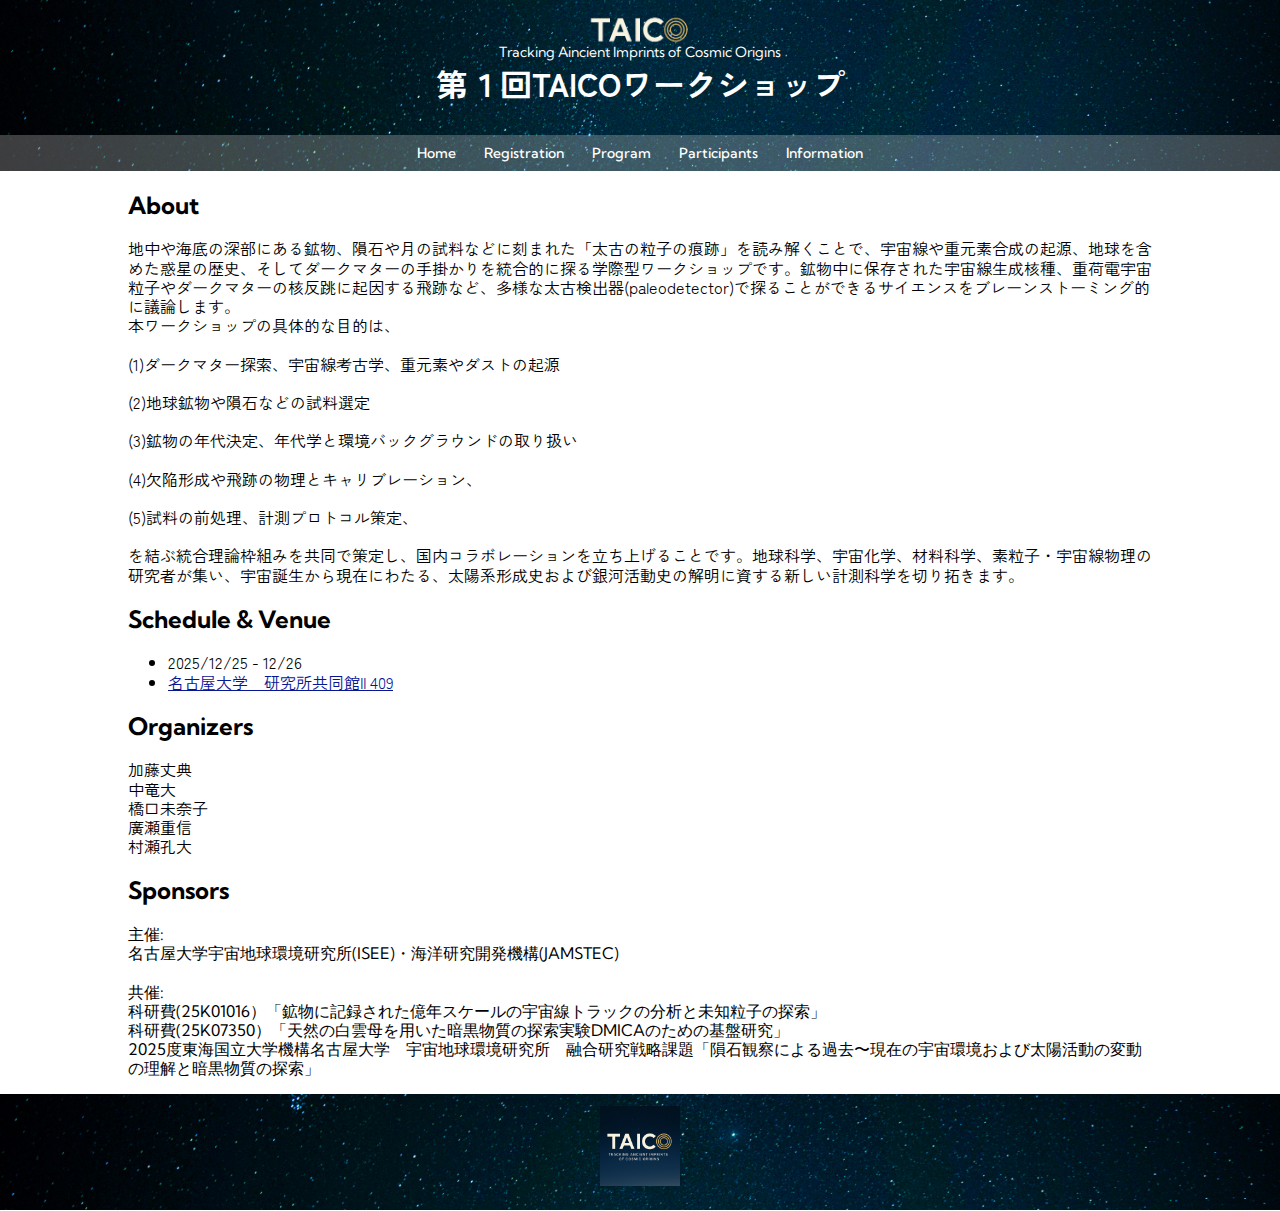
<file: index.html>
<!doctype html>
<html
  lang="en"
  data-ws-project="1c802562-8e37-4376-ac2b-1b8c95726836"
  data-ws-last-published="2025-12-01T05:45:28.763Z"
>
  <head>
    <link
      rel="stylesheet"
      type="text/css"
      href="/assets/static/app_generated_index-6937cd5a.Dr6q4RaU.css"
    />
    <meta charset="UTF-8" />
    <meta name="viewport" content="width=device-width,initial-scale=1" />
    <meta property="og:url" content="https://url/" />
    <title>Home</title>
    <meta property="og:title" content="Home" />
    <meta property="og:type" content="website" />
    <meta property="og:site_name" content="taicocollaboration" />
    <link rel="icon" href="/assets/image1_y7Y8Y5iQEgd-9Si08s7uZ.png" />
    <link
      rel="preload"
      href="/assets/ZenKakuGothicNew-Light_6e8A9E5YGQsyVVwNThwCe.ttf"
      as="font"
      crossorigin="anonymous"
    />
    <link
      rel="preload"
      href="/assets/ZenKakuGothicNew-Black_qy6AunPeKAlG88OwJRn9b.ttf"
      as="font"
      crossorigin="anonymous"
    />
    <link
      rel="preload"
      href="/assets/KumbhSans-VariableFont_YOPQ_wght_yVnpS2yF-XrAj9iEAURzD.ttf"
      as="font"
      crossorigin="anonymous"
    />
    <link
      rel="preload"
      href="/assets/ZenKakuGothicNew-Medium_c1jx8zN0SD3qqTcs2ca7b.ttf"
      as="font"
      crossorigin="anonymous"
    />
    <link
      rel="preload"
      href="/assets/ZenKakuGothicNew-Bold_GnGbIITN7bOHbJDn_EO79.ttf"
      as="font"
      crossorigin="anonymous"
    />
    <link
      rel="preload"
      href="/assets/ZenKakuGothicNew-Regular_m8gOZ5m158Kmlg-4ZLuCI.ttf"
      as="font"
      crossorigin="anonymous"
    />
    <link
      rel="preload"
      href="/assets/taicobanner_tkmmx7OY1QBrYTGCaTCVF.jpeg"
      as="image"
    />
    <script type="application/ld+json">
      {
        "@context": "https://schema.org",
        "@type": "WebSite",
        "name": "taicocollaboration",
        "url": "https://url"
      }
    </script>
  </head>
  <body class="w-element ctbr1i5 c1kgcc8m">
    <div style="display: contents">
      <div style="display: contents">
        <div
          class="w-element c5cic0a c168co9w ccvf28h csluvar cmodvuy c1gd8pjp c3n4l6m czer21n"
        >
          <img
            alt=""
            width="120"
            height="322"
            src="/assets/justtaico_P7rIgCjlhGh30wH9Fkckp.png"
            class="w-image c1yy71cz c3n4l6m crtqnol cnn03j5 c1lm6uqj c1bogr21 c1e3w95h"
            sizes="100vw"
            srcset="
              /assets/justtaico_P7rIgCjlhGh30wH9Fkckp.png  16w,
              /assets/justtaico_P7rIgCjlhGh30wH9Fkckp.png  32w,
              /assets/justtaico_P7rIgCjlhGh30wH9Fkckp.png  48w,
              /assets/justtaico_P7rIgCjlhGh30wH9Fkckp.png  64w,
              /assets/justtaico_P7rIgCjlhGh30wH9Fkckp.png  96w,
              /assets/justtaico_P7rIgCjlhGh30wH9Fkckp.png 128w,
              /assets/justtaico_P7rIgCjlhGh30wH9Fkckp.png 256w
            "
            decoding="async"
            loading="lazy"
          />
          <p class="w-element c3yfew2 c1rjzd65 c3n4l6m ctk8am2">
            Tracking Aincient Imprints of Cosmic Origins
          </p>
          <h1
            class="w-element c3yfew2 csz0rx4 c3n4l6m c1k45by1 c2v6zxd c1ad00ct"
          >
            第１回TAICOワークショップ
          </h1>
          <nav
            aria-label="Main"
            data-orientation="horizontal"
            dir="ltr"
            class="w-navigation-menu cc524ox crw6394 c3yfew2 c8xivqd c1oz29ph ccvf28h csluvar czvqdnq c1gd8pjp c11n1060 c7asojn c1ivrync cjnzvd0"
          >
            <div style="position: relative">
              <ul
                data-orientation="horizontal"
                class="w-menu-list ctxnml c10p7a2c c1wbq9ys cxw5dtq cplpwym c1mpx3ta c19nybdz c1e292zd cyugzxw c3yfew2 c28vjdq cpxk0cr c1ivrync cjnzvd0 cuhlv3 c4vby65 c3n5m5x"
                dir="ltr"
              >
                <li data-ws-index="0" class="w-menu-item">
                  <a
                    href="/"
                    class="w-link c1er32pt c1mpx3ta c19nybdz c41qek1 ci32gnp c6vwt7v c1pzsfjl c1277m01 c1pf2qzj c19juk8b c623wjz c1894r19 ctk8am2 c1yd6k3e c1raman9 c13uynxa c10jimfk clprrcx c11zg9tr ca0o4lw ce90ew9 c1ckm4nz c1ka6ndf c15qz4op chrbgp4 c1ghelss cofc9a8 c1ofb0pf c1ypgk86 cfu09eh c1du6td4 c1mfxfe cg8tsxv c1a0wloe"
                    data-radix-collection-item=""
                    >Home</a
                  >
                </li>
                <li data-ws-index="1" class="w-menu-item">
                  <a
                    href="/registration"
                    class="w-link c1er32pt c1mpx3ta c19nybdz c41qek1 ci32gnp c6vwt7v c1pzsfjl c1277m01 c1pf2qzj c19juk8b c623wjz c1894r19 ctk8am2 c1yd6k3e c1raman9 c13uynxa c10jimfk clprrcx c11zg9tr ca0o4lw ce90ew9 c1ckm4nz c1ka6ndf c15qz4op chrbgp4 c1ghelss cofc9a8 c1ofb0pf c1ypgk86 cfu09eh c1du6td4 c1mfxfe cg8tsxv c1a0wloe"
                    data-radix-collection-item=""
                    >Registration</a
                  >
                </li>
                <li data-ws-index="2" class="w-menu-item">
                  <a
                    href="/program"
                    class="w-link c1er32pt c1mpx3ta c19nybdz c41qek1 ci32gnp c6vwt7v c1pzsfjl c1277m01 c1pf2qzj c19juk8b c623wjz c1894r19 ctk8am2 c1yd6k3e c1raman9 c13uynxa c10jimfk clprrcx c11zg9tr ca0o4lw ce90ew9 c1ckm4nz c1ka6ndf c15qz4op chrbgp4 c1ghelss cofc9a8 c1ofb0pf c1ypgk86 cfu09eh c1du6td4 c1mfxfe cg8tsxv c1a0wloe"
                    data-radix-collection-item=""
                    >Program</a
                  >
                </li>
                <li data-ws-index="3" class="w-menu-item">
                  <a
                    href="/participants"
                    class="w-link c1er32pt c1mpx3ta c19nybdz c41qek1 ci32gnp c6vwt7v c1pzsfjl c1277m01 c1pf2qzj c19juk8b c623wjz c1894r19 ctk8am2 c1yd6k3e c1raman9 c13uynxa c10jimfk clprrcx c11zg9tr ca0o4lw ce90ew9 c1ckm4nz c1ka6ndf c15qz4op chrbgp4 c1ghelss cofc9a8 c1ofb0pf c1ypgk86 cfu09eh c1du6td4 c1mfxfe cg8tsxv c1a0wloe"
                    data-radix-collection-item=""
                    >Participants</a
                  >
                </li>
                <li data-ws-index="4" class="w-menu-item">
                  <a
                    href="/information"
                    class="w-link c1er32pt c1mpx3ta c19nybdz c41qek1 ci32gnp c6vwt7v c1pzsfjl c1277m01 c1pf2qzj c19juk8b c623wjz c1894r19 ctk8am2 c1yd6k3e c1raman9 c13uynxa c10jimfk clprrcx c11zg9tr ca0o4lw ce90ew9 c1ckm4nz c1ka6ndf c15qz4op chrbgp4 c1ghelss cofc9a8 c1ofb0pf c1ypgk86 cfu09eh c1du6td4 c1mfxfe cg8tsxv c1a0wloe"
                    data-radix-collection-item=""
                    >Information</a
                  >
                </li>
              </ul>
            </div>
          </nav>
        </div>
      </div>
    </div>
    <div class="w-element">
      <h2 class="w-element ckf3fq9 c1lh94m3">About</h2>
      <p class="w-element c1kethnk ckf3fq9 ct4vepo csz0rx4">
        地中や海底の深部にある鉱物、隕石や月の試料などに刻まれた「太古の粒子の痕跡」を読み解くことで、宇宙線や重元素合成の起源、地球を含めた惑星の歴史、そしてダークマターの手掛かりを統合的に探る学際型ワークショップです。鉱物中に保存された宇宙線生成核種、重荷電宇宙粒子やダークマターの核反跳に起因する飛跡など、多様な太古検出器(paleodetector)で探ることができるサイエンスをブレーンストーミング的に議論します。<br />本ワークショップの具体的な目的は、<br /><br />(1)ダークマター探索、宇宙線考古学、重元素やダストの起源<br /><br />(2)地球鉱物や隕石などの試料選定<br /><br />(3)鉱物の年代決定、年代学と環境バックグラウンドの取り扱い<br /><br />(4)欠陥形成や飛跡の物理とキャリブレーション、<br /><br />(5)試料の前処理、計測プロトコル策定、<br /><br />を結ぶ統合理論枠組みを共同で策定し、国内コラボレーションを立ち上げることです。地球科学、宇宙化学、材料科学、素粒子・宇宙線物理の研究者が集い、宇宙誕生から現在にわたる、太陽系形成史および銀河活動史の解明に資する新しい計測科学を切り拓きます。
      </p>
    </div>
    <div class="w-element ckf3fq9 ct4vepo">
      <h2 class="w-element">Schedule &amp; Venue</h2>
      <ul class="w-element">
        <li class="w-element ctbr1i5 csz0rx4">2025/12/25 - 12/26</li>
        <li class="w-element ctbr1i5 csz0rx4 c11hex08">
          <a href="/information" class="w-element c11t902g c13az7x6 c1bhzsyp"
            ><span class="w-element">名古屋大学　研究所共同館II 409</span></a
          >
        </li>
      </ul>
    </div>
    <div class="w-element ckf3fq9 ct4vepo">
      <h2 class="w-element">Organizers</h2>
      <p class="w-element csz0rx4">
        加藤丈典 <br />中竜大<br />橋口未奈子<br />廣瀬重信<br />村瀬孔大<br />
      </p>
    </div>
    <div class="w-element ckf3fq9 ct4vepo">
      <h2 class="w-element">Sponsors</h2>
      <p class="w-element">
        主催:<br />名古屋大学宇宙地球環境研究所(ISEE)・海洋研究開発機構(JAMSTEC)<br /><br />共催:<br />科研費(25K01016）「鉱物に記録された億年スケールの宇宙線トラックの分析と未知粒子の探索」<br />科研費(25K07350）「天然の白雲母を用いた暗黒物質の探索実験DMICAのための基盤研究」<br />2025度東海国立大学機構名古屋大学　宇宙地球環境研究所　融合研究戦略課題「隕石観察による過去〜現在の宇宙環境および太陽活動の変動の理解と暗黒物質の探索」
      </p>
    </div>
    <div style="display: contents">
      <div style="display: contents">
        <footer
          class="w-element cvap6db c5cic0a c168co9w c1df4140 csluvar czvqdnq c1v736zy clz7zg9 c13lh67r cj9pjua c1xtr0q c1m0hj8x cpnjnz3 ctxnml c1s88ok0 c1mpx3ta c19nybdz c1nwaejy c1yy71cz clouc1b c13eprvs co6u0op c1k6nk8b c1614ayy c1kgcc8m c15nbcuf c1ko7c42 c1u5rs2g c12hoc41 c7asojn c1qapcvi"
        >
          <img
            alt=""
            width="80"
            height="80"
            src="/assets/image1_y7Y8Y5iQEgd-9Si08s7uZ.png"
            class="w-image crw6394 crtqnol c1m2e552 carbcwc c12jp8jn"
            sizes="100vw"
            srcset="
              /assets/image1_y7Y8Y5iQEgd-9Si08s7uZ.png  16w,
              /assets/image1_y7Y8Y5iQEgd-9Si08s7uZ.png  32w,
              /assets/image1_y7Y8Y5iQEgd-9Si08s7uZ.png  48w,
              /assets/image1_y7Y8Y5iQEgd-9Si08s7uZ.png  64w,
              /assets/image1_y7Y8Y5iQEgd-9Si08s7uZ.png  96w,
              /assets/image1_y7Y8Y5iQEgd-9Si08s7uZ.png 128w,
              /assets/image1_y7Y8Y5iQEgd-9Si08s7uZ.png 256w
            "
            decoding="async"
            loading="lazy"
          />
        </footer>
      </div>
    </div>
    <script id="vike_pageContext" type="application/json">
      {
        "_urlRewrite": null,
        "pageId": "/pages/index",
        "routeParams": {},
        "data": {
          "url": "https://url/",
          "system": {
            "params": {},
            "search": {},
            "origin": "https://url",
            "pathname": "/"
          },
          "resources": {},
          "pageMeta": {
            "title": "Home",
            "description": "!undefined",
            "excludePageFromSearch": "!undefined",
            "language": "!undefined",
            "socialImageAssetName": "!undefined",
            "socialImageUrl": "!undefined",
            "status": "!undefined",
            "redirect": "!undefined",
            "custom": []
          }
        }
      }
    </script>
    <script id="vike_globalContext" type="application/json">
      {}
    </script>
    <script
      src="/assets/entries/entry-server-routing.GKuB9Bs-.js"
      type="module"
      async
    ></script>
    <link
      rel="modulepreload"
      href="/assets/entries/pages_index.Bgoe-Wc0.js"
      as="script"
      type="text/javascript"
    /><link
      rel="modulepreload"
      href="/assets/chunks/chunk-D5Fhv-xz.js"
      as="script"
      type="text/javascript"
    />
  </body>
</html>
</file>
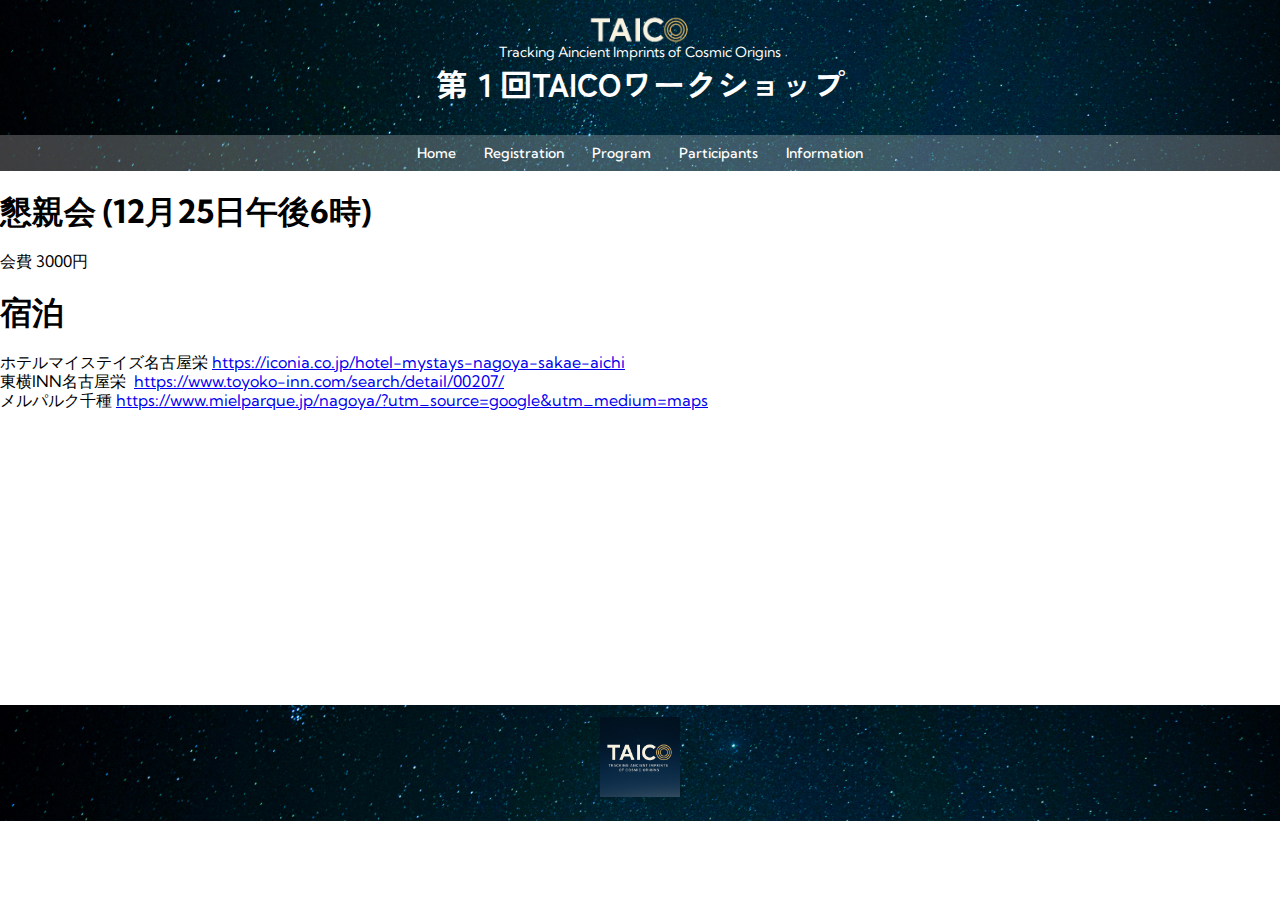
<file: information.html>
<!doctype html>
<html
  lang="en"
  data-ws-project="1c802562-8e37-4376-ac2b-1b8c95726836"
  data-ws-last-published="2025-12-01T05:45:28.763Z"
>
  <head>
    <link
      rel="stylesheet"
      type="text/css"
      href="/assets/static/app_generated_index-6937cd5a.Dr6q4RaU.css"
    />
    <meta charset="UTF-8" />
    <meta name="viewport" content="width=device-width,initial-scale=1" />
    <meta property="og:url" content="https://url/information" />
    <title>Untitled</title>
    <meta property="og:title" content="Untitled" />
    <meta property="og:type" content="website" />
    <meta property="og:site_name" content="taicocollaboration" />
    <meta name="robots" content="noindex, nofollow" />
    <meta property="twitter:card" content="summary_large_image" />
    <link rel="icon" href="/assets/image1_y7Y8Y5iQEgd-9Si08s7uZ.png" />
    <link
      rel="preload"
      href="/assets/ZenKakuGothicNew-Light_6e8A9E5YGQsyVVwNThwCe.ttf"
      as="font"
      crossorigin="anonymous"
    />
    <link
      rel="preload"
      href="/assets/ZenKakuGothicNew-Black_qy6AunPeKAlG88OwJRn9b.ttf"
      as="font"
      crossorigin="anonymous"
    />
    <link
      rel="preload"
      href="/assets/KumbhSans-VariableFont_YOPQ_wght_yVnpS2yF-XrAj9iEAURzD.ttf"
      as="font"
      crossorigin="anonymous"
    />
    <link
      rel="preload"
      href="/assets/ZenKakuGothicNew-Medium_c1jx8zN0SD3qqTcs2ca7b.ttf"
      as="font"
      crossorigin="anonymous"
    />
    <link
      rel="preload"
      href="/assets/ZenKakuGothicNew-Bold_GnGbIITN7bOHbJDn_EO79.ttf"
      as="font"
      crossorigin="anonymous"
    />
    <link
      rel="preload"
      href="/assets/ZenKakuGothicNew-Regular_m8gOZ5m158Kmlg-4ZLuCI.ttf"
      as="font"
      crossorigin="anonymous"
    />
    <link
      rel="preload"
      href="/assets/taicobanner_tkmmx7OY1QBrYTGCaTCVF.jpeg"
      as="image"
    />
    <script type="application/ld+json">
      {
        "@context": "https://schema.org",
        "@type": "WebSite",
        "name": "taicocollaboration",
        "url": "https://url"
      }
    </script>
  </head>
  <body class="w-element">
    <div class="w-element c1m0hj8x cj9pjua czti6bo cnr2a0m">
      <div style="display: contents">
        <div style="display: contents">
          <div
            class="w-element c5cic0a c168co9w ccvf28h csluvar cmodvuy c1gd8pjp c3n4l6m czer21n"
          >
            <img
              alt=""
              width="120"
              height="322"
              src="/assets/justtaico_P7rIgCjlhGh30wH9Fkckp.png"
              class="w-image c1yy71cz c3n4l6m crtqnol cnn03j5 c1lm6uqj c1bogr21 c1e3w95h"
              sizes="100vw"
              srcset="
                /assets/justtaico_P7rIgCjlhGh30wH9Fkckp.png  16w,
                /assets/justtaico_P7rIgCjlhGh30wH9Fkckp.png  32w,
                /assets/justtaico_P7rIgCjlhGh30wH9Fkckp.png  48w,
                /assets/justtaico_P7rIgCjlhGh30wH9Fkckp.png  64w,
                /assets/justtaico_P7rIgCjlhGh30wH9Fkckp.png  96w,
                /assets/justtaico_P7rIgCjlhGh30wH9Fkckp.png 128w,
                /assets/justtaico_P7rIgCjlhGh30wH9Fkckp.png 256w
              "
              decoding="async"
              loading="lazy"
            />
            <p class="w-element c3yfew2 c1rjzd65 c3n4l6m ctk8am2">
              Tracking Aincient Imprints of Cosmic Origins
            </p>
            <h1
              class="w-element c3yfew2 csz0rx4 c3n4l6m c1k45by1 c2v6zxd c1ad00ct"
            >
              第１回TAICOワークショップ
            </h1>
            <nav
              aria-label="Main"
              data-orientation="horizontal"
              dir="ltr"
              class="w-navigation-menu cc524ox crw6394 c3yfew2 c8xivqd c1oz29ph ccvf28h csluvar czvqdnq c1gd8pjp c11n1060 c7asojn c1ivrync cjnzvd0"
            >
              <div style="position: relative">
                <ul
                  data-orientation="horizontal"
                  class="w-menu-list ctxnml c10p7a2c c1wbq9ys cxw5dtq cplpwym c1mpx3ta c19nybdz c1e292zd cyugzxw c3yfew2 c28vjdq cpxk0cr c1ivrync cjnzvd0 cuhlv3 c4vby65 c3n5m5x"
                  dir="ltr"
                >
                  <li data-ws-index="0" class="w-menu-item">
                    <a
                      href="/"
                      class="w-link c1er32pt c1mpx3ta c19nybdz c41qek1 ci32gnp c6vwt7v c1pzsfjl c1277m01 c1pf2qzj c19juk8b c623wjz c1894r19 ctk8am2 c1yd6k3e c1raman9 c13uynxa c10jimfk clprrcx c11zg9tr ca0o4lw ce90ew9 c1ckm4nz c1ka6ndf c15qz4op chrbgp4 c1ghelss cofc9a8 c1ofb0pf c1ypgk86 cfu09eh c1du6td4 c1mfxfe cg8tsxv c1a0wloe"
                      data-radix-collection-item=""
                      >Home</a
                    >
                  </li>
                  <li data-ws-index="1" class="w-menu-item">
                    <a
                      href="/registration"
                      class="w-link c1er32pt c1mpx3ta c19nybdz c41qek1 ci32gnp c6vwt7v c1pzsfjl c1277m01 c1pf2qzj c19juk8b c623wjz c1894r19 ctk8am2 c1yd6k3e c1raman9 c13uynxa c10jimfk clprrcx c11zg9tr ca0o4lw ce90ew9 c1ckm4nz c1ka6ndf c15qz4op chrbgp4 c1ghelss cofc9a8 c1ofb0pf c1ypgk86 cfu09eh c1du6td4 c1mfxfe cg8tsxv c1a0wloe"
                      data-radix-collection-item=""
                      >Registration</a
                    >
                  </li>
                  <li data-ws-index="2" class="w-menu-item">
                    <a
                      href="/program"
                      class="w-link c1er32pt c1mpx3ta c19nybdz c41qek1 ci32gnp c6vwt7v c1pzsfjl c1277m01 c1pf2qzj c19juk8b c623wjz c1894r19 ctk8am2 c1yd6k3e c1raman9 c13uynxa c10jimfk clprrcx c11zg9tr ca0o4lw ce90ew9 c1ckm4nz c1ka6ndf c15qz4op chrbgp4 c1ghelss cofc9a8 c1ofb0pf c1ypgk86 cfu09eh c1du6td4 c1mfxfe cg8tsxv c1a0wloe"
                      data-radix-collection-item=""
                      >Program</a
                    >
                  </li>
                  <li data-ws-index="3" class="w-menu-item">
                    <a
                      href="/participants"
                      class="w-link c1er32pt c1mpx3ta c19nybdz c41qek1 ci32gnp c6vwt7v c1pzsfjl c1277m01 c1pf2qzj c19juk8b c623wjz c1894r19 ctk8am2 c1yd6k3e c1raman9 c13uynxa c10jimfk clprrcx c11zg9tr ca0o4lw ce90ew9 c1ckm4nz c1ka6ndf c15qz4op chrbgp4 c1ghelss cofc9a8 c1ofb0pf c1ypgk86 cfu09eh c1du6td4 c1mfxfe cg8tsxv c1a0wloe"
                      data-radix-collection-item=""
                      >Participants</a
                    >
                  </li>
                  <li data-ws-index="4" class="w-menu-item">
                    <a
                      href="/information"
                      class="w-link c1er32pt c1mpx3ta c19nybdz c41qek1 ci32gnp c6vwt7v c1pzsfjl c1277m01 c1pf2qzj c19juk8b c623wjz c1894r19 ctk8am2 c1yd6k3e c1raman9 c13uynxa c10jimfk clprrcx c11zg9tr ca0o4lw ce90ew9 c1ckm4nz c1ka6ndf c15qz4op chrbgp4 c1ghelss cofc9a8 c1ofb0pf c1ypgk86 cfu09eh c1du6td4 c1mfxfe cg8tsxv c1a0wloe"
                      data-radix-collection-item=""
                      >Information</a
                    >
                  </li>
                </ul>
              </div>
            </nav>
          </div>
        </div>
      </div>
      <div class="w-element cj9pjua c1yy71cz c1tbsvft c3n5e8s">
        <div class="w-element">
          <h1 class="w-element">懇親会 (12月25日午後6時)</h1>
          <p class="w-element">会費 3000円</p>
          <h1 class="w-element">宿泊<br /></h1>
          <p class="w-element">
            ホテルマイステイズ名古屋栄 <a
              href="https://iconia.co.jp/hotel-mystays-nagoya-sakae-aichi"
              class="w-element"
              >https://iconia.co.jp/hotel-mystays-nagoya-sakae-aichi</a
            ><br />東横INN名古屋栄  <a
              href="https://www.toyoko-inn.com/search/detail/00207/"
              class="w-element"
              >https://www.toyoko-inn.com/search/detail/00207/</a
            ><br />メルパルク千種 <a
              href="https://www.mielparque.jp/nagoya/?utm_source=google&amp;utm_medium=maps"
              class="w-element"
              >https://www.mielparque.jp/nagoya/?utm_source=google&amp;utm_medium=maps</a
            >
          </p>
        </div>
      </div>
      <div style="display: contents">
        <div style="display: contents">
          <footer
            class="w-element cvap6db c5cic0a c168co9w c1df4140 csluvar czvqdnq c1v736zy clz7zg9 c13lh67r cj9pjua c1xtr0q c1m0hj8x cpnjnz3 ctxnml c1s88ok0 c1mpx3ta c19nybdz c1nwaejy c1yy71cz clouc1b c13eprvs co6u0op c1k6nk8b c1614ayy c1kgcc8m c15nbcuf c1ko7c42 c1u5rs2g c12hoc41 c7asojn c1qapcvi"
          >
            <img
              alt=""
              width="80"
              height="80"
              src="/assets/image1_y7Y8Y5iQEgd-9Si08s7uZ.png"
              class="w-image crw6394 crtqnol c1m2e552 carbcwc c12jp8jn"
              sizes="100vw"
              srcset="
                /assets/image1_y7Y8Y5iQEgd-9Si08s7uZ.png  16w,
                /assets/image1_y7Y8Y5iQEgd-9Si08s7uZ.png  32w,
                /assets/image1_y7Y8Y5iQEgd-9Si08s7uZ.png  48w,
                /assets/image1_y7Y8Y5iQEgd-9Si08s7uZ.png  64w,
                /assets/image1_y7Y8Y5iQEgd-9Si08s7uZ.png  96w,
                /assets/image1_y7Y8Y5iQEgd-9Si08s7uZ.png 128w,
                /assets/image1_y7Y8Y5iQEgd-9Si08s7uZ.png 256w
              "
              decoding="async"
              loading="lazy"
            />
          </footer>
        </div>
      </div>
    </div>
    <script id="vike_pageContext" type="application/json">
      {
        "_urlRewrite": null,
        "pageId": "/pages/information",
        "routeParams": {},
        "data": {
          "url": "https://url/information",
          "system": {
            "params": {},
            "search": {},
            "origin": "https://url",
            "pathname": "/information"
          },
          "resources": {},
          "pageMeta": {
            "title": "Untitled",
            "description": "",
            "excludePageFromSearch": true,
            "language": "",
            "socialImageAssetName": "!undefined",
            "socialImageUrl": "",
            "status": "!undefined",
            "redirect": "",
            "custom": []
          }
        }
      }
    </script>
    <script id="vike_globalContext" type="application/json">
      {}
    </script>
    <script
      src="/assets/entries/entry-server-routing.GKuB9Bs-.js"
      type="module"
      async
    ></script>
    <link
      rel="modulepreload"
      href="/assets/entries/pages_information.Cs0eSCOQ.js"
      as="script"
      type="text/javascript"
    /><link
      rel="modulepreload"
      href="/assets/chunks/chunk-D5Fhv-xz.js"
      as="script"
      type="text/javascript"
    />
  </body>
</html>
</file>
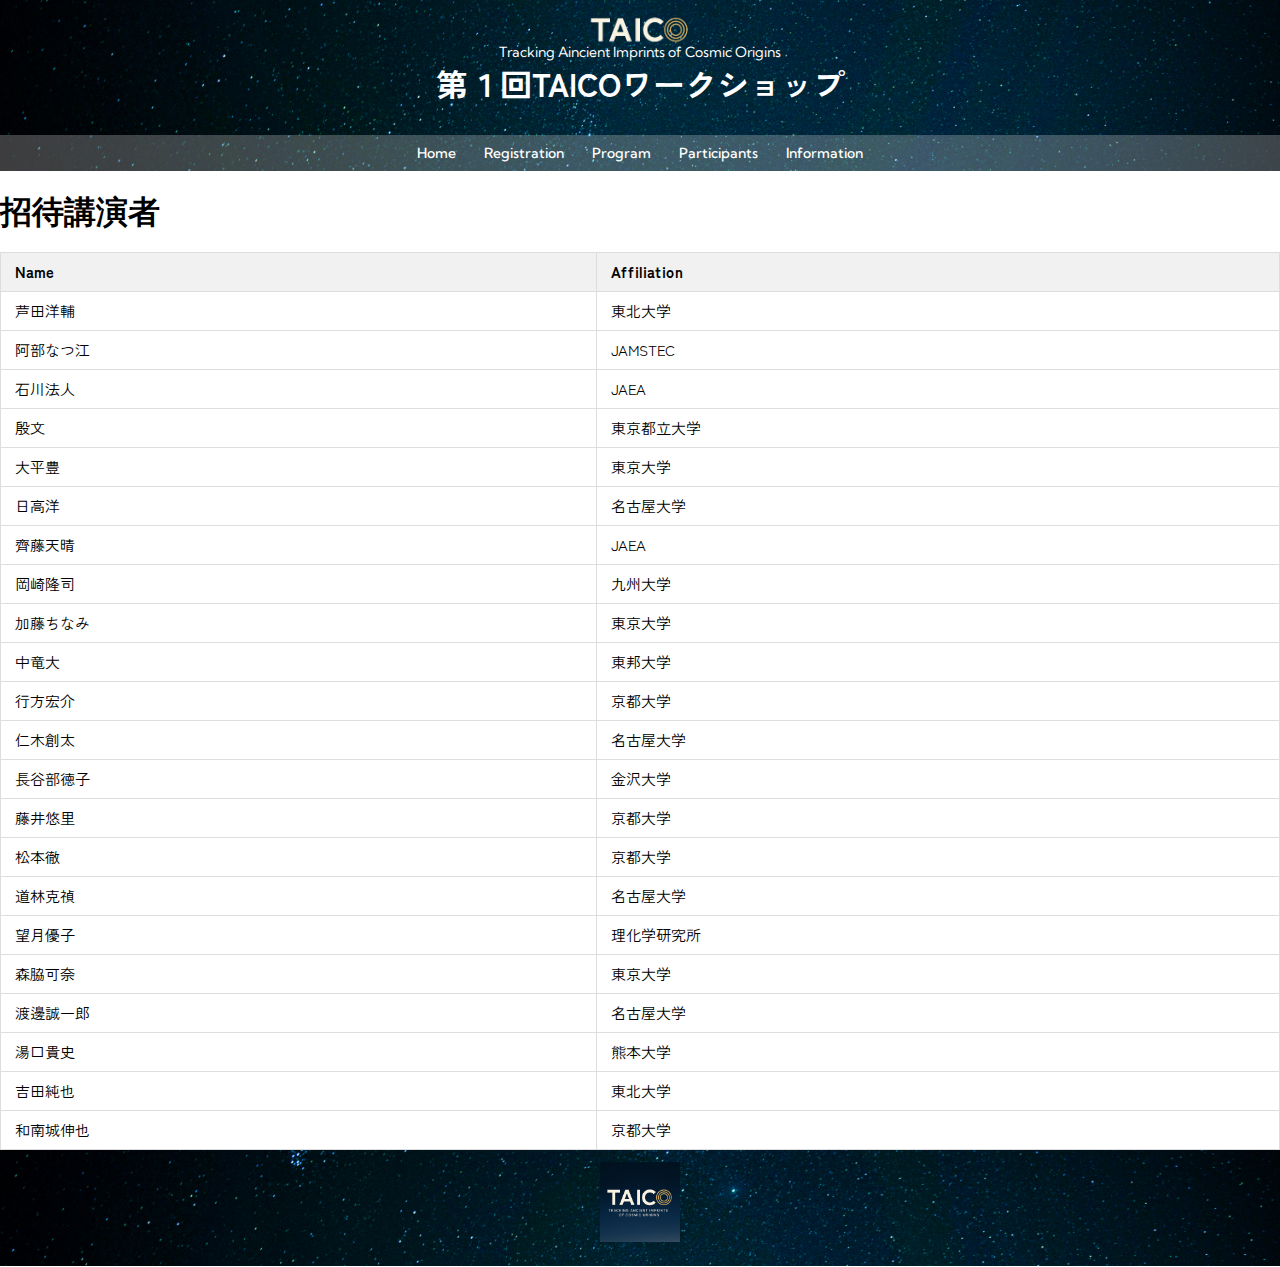
<file: participants.html>
<!doctype html>
<html
  lang="en"
  data-ws-project="1c802562-8e37-4376-ac2b-1b8c95726836"
  data-ws-last-published="2025-12-01T05:45:28.763Z"
>
  <head>
    <link
      rel="stylesheet"
      type="text/css"
      href="/assets/static/app_generated_index-6937cd5a.Dr6q4RaU.css"
    />
    <meta charset="UTF-8" />
    <meta name="viewport" content="width=device-width,initial-scale=1" />
    <meta property="og:url" content="https://url/participants" />
    <title>Untitled</title>
    <meta property="og:title" content="Untitled" />
    <meta property="og:type" content="website" />
    <meta property="og:site_name" content="taicocollaboration" />
    <meta name="robots" content="noindex, nofollow" />
    <meta property="twitter:card" content="summary_large_image" />
    <link rel="icon" href="/assets/image1_y7Y8Y5iQEgd-9Si08s7uZ.png" />
    <link
      rel="preload"
      href="/assets/ZenKakuGothicNew-Light_6e8A9E5YGQsyVVwNThwCe.ttf"
      as="font"
      crossorigin="anonymous"
    />
    <link
      rel="preload"
      href="/assets/ZenKakuGothicNew-Black_qy6AunPeKAlG88OwJRn9b.ttf"
      as="font"
      crossorigin="anonymous"
    />
    <link
      rel="preload"
      href="/assets/KumbhSans-VariableFont_YOPQ_wght_yVnpS2yF-XrAj9iEAURzD.ttf"
      as="font"
      crossorigin="anonymous"
    />
    <link
      rel="preload"
      href="/assets/ZenKakuGothicNew-Medium_c1jx8zN0SD3qqTcs2ca7b.ttf"
      as="font"
      crossorigin="anonymous"
    />
    <link
      rel="preload"
      href="/assets/ZenKakuGothicNew-Bold_GnGbIITN7bOHbJDn_EO79.ttf"
      as="font"
      crossorigin="anonymous"
    />
    <link
      rel="preload"
      href="/assets/ZenKakuGothicNew-Regular_m8gOZ5m158Kmlg-4ZLuCI.ttf"
      as="font"
      crossorigin="anonymous"
    />
    <link
      rel="preload"
      href="/assets/taicobanner_tkmmx7OY1QBrYTGCaTCVF.jpeg"
      as="image"
    />
    <script type="application/ld+json">
      {
        "@context": "https://schema.org",
        "@type": "WebSite",
        "name": "taicocollaboration",
        "url": "https://url"
      }
    </script>
  </head>
  <body class="w-element">
    <div class="w-element c1m0hj8x cj9pjua czti6bo cnr2a0m">
      <div style="display: contents">
        <div style="display: contents">
          <div
            class="w-element c5cic0a c168co9w ccvf28h csluvar cmodvuy c1gd8pjp c3n4l6m czer21n"
          >
            <img
              alt=""
              width="120"
              height="322"
              src="/assets/justtaico_P7rIgCjlhGh30wH9Fkckp.png"
              class="w-image c1yy71cz c3n4l6m crtqnol cnn03j5 c1lm6uqj c1bogr21 c1e3w95h"
              sizes="100vw"
              srcset="
                /assets/justtaico_P7rIgCjlhGh30wH9Fkckp.png  16w,
                /assets/justtaico_P7rIgCjlhGh30wH9Fkckp.png  32w,
                /assets/justtaico_P7rIgCjlhGh30wH9Fkckp.png  48w,
                /assets/justtaico_P7rIgCjlhGh30wH9Fkckp.png  64w,
                /assets/justtaico_P7rIgCjlhGh30wH9Fkckp.png  96w,
                /assets/justtaico_P7rIgCjlhGh30wH9Fkckp.png 128w,
                /assets/justtaico_P7rIgCjlhGh30wH9Fkckp.png 256w
              "
              decoding="async"
              loading="lazy"
            />
            <p class="w-element c3yfew2 c1rjzd65 c3n4l6m ctk8am2">
              Tracking Aincient Imprints of Cosmic Origins
            </p>
            <h1
              class="w-element c3yfew2 csz0rx4 c3n4l6m c1k45by1 c2v6zxd c1ad00ct"
            >
              第１回TAICOワークショップ
            </h1>
            <nav
              aria-label="Main"
              data-orientation="horizontal"
              dir="ltr"
              class="w-navigation-menu cc524ox crw6394 c3yfew2 c8xivqd c1oz29ph ccvf28h csluvar czvqdnq c1gd8pjp c11n1060 c7asojn c1ivrync cjnzvd0"
            >
              <div style="position: relative">
                <ul
                  data-orientation="horizontal"
                  class="w-menu-list ctxnml c10p7a2c c1wbq9ys cxw5dtq cplpwym c1mpx3ta c19nybdz c1e292zd cyugzxw c3yfew2 c28vjdq cpxk0cr c1ivrync cjnzvd0 cuhlv3 c4vby65 c3n5m5x"
                  dir="ltr"
                >
                  <li data-ws-index="0" class="w-menu-item">
                    <a
                      href="/"
                      class="w-link c1er32pt c1mpx3ta c19nybdz c41qek1 ci32gnp c6vwt7v c1pzsfjl c1277m01 c1pf2qzj c19juk8b c623wjz c1894r19 ctk8am2 c1yd6k3e c1raman9 c13uynxa c10jimfk clprrcx c11zg9tr ca0o4lw ce90ew9 c1ckm4nz c1ka6ndf c15qz4op chrbgp4 c1ghelss cofc9a8 c1ofb0pf c1ypgk86 cfu09eh c1du6td4 c1mfxfe cg8tsxv c1a0wloe"
                      data-radix-collection-item=""
                      >Home</a
                    >
                  </li>
                  <li data-ws-index="1" class="w-menu-item">
                    <a
                      href="/registration"
                      class="w-link c1er32pt c1mpx3ta c19nybdz c41qek1 ci32gnp c6vwt7v c1pzsfjl c1277m01 c1pf2qzj c19juk8b c623wjz c1894r19 ctk8am2 c1yd6k3e c1raman9 c13uynxa c10jimfk clprrcx c11zg9tr ca0o4lw ce90ew9 c1ckm4nz c1ka6ndf c15qz4op chrbgp4 c1ghelss cofc9a8 c1ofb0pf c1ypgk86 cfu09eh c1du6td4 c1mfxfe cg8tsxv c1a0wloe"
                      data-radix-collection-item=""
                      >Registration</a
                    >
                  </li>
                  <li data-ws-index="2" class="w-menu-item">
                    <a
                      href="/program"
                      class="w-link c1er32pt c1mpx3ta c19nybdz c41qek1 ci32gnp c6vwt7v c1pzsfjl c1277m01 c1pf2qzj c19juk8b c623wjz c1894r19 ctk8am2 c1yd6k3e c1raman9 c13uynxa c10jimfk clprrcx c11zg9tr ca0o4lw ce90ew9 c1ckm4nz c1ka6ndf c15qz4op chrbgp4 c1ghelss cofc9a8 c1ofb0pf c1ypgk86 cfu09eh c1du6td4 c1mfxfe cg8tsxv c1a0wloe"
                      data-radix-collection-item=""
                      >Program</a
                    >
                  </li>
                  <li data-ws-index="3" class="w-menu-item">
                    <a
                      href="/participants"
                      class="w-link c1er32pt c1mpx3ta c19nybdz c41qek1 ci32gnp c6vwt7v c1pzsfjl c1277m01 c1pf2qzj c19juk8b c623wjz c1894r19 ctk8am2 c1yd6k3e c1raman9 c13uynxa c10jimfk clprrcx c11zg9tr ca0o4lw ce90ew9 c1ckm4nz c1ka6ndf c15qz4op chrbgp4 c1ghelss cofc9a8 c1ofb0pf c1ypgk86 cfu09eh c1du6td4 c1mfxfe cg8tsxv c1a0wloe"
                      data-radix-collection-item=""
                      >Participants</a
                    >
                  </li>
                  <li data-ws-index="4" class="w-menu-item">
                    <a
                      href="/information"
                      class="w-link c1er32pt c1mpx3ta c19nybdz c41qek1 ci32gnp c6vwt7v c1pzsfjl c1277m01 c1pf2qzj c19juk8b c623wjz c1894r19 ctk8am2 c1yd6k3e c1raman9 c13uynxa c10jimfk clprrcx c11zg9tr ca0o4lw ce90ew9 c1ckm4nz c1ka6ndf c15qz4op chrbgp4 c1ghelss cofc9a8 c1ofb0pf c1ypgk86 cfu09eh c1du6td4 c1mfxfe cg8tsxv c1a0wloe"
                      data-radix-collection-item=""
                      >Information</a
                    >
                  </li>
                </ul>
              </div>
            </nav>
          </div>
        </div>
      </div>
      <div class="w-element cj9pjua c1yy71cz c1tbsvft c3n5e8s">
        <div class="w-element">
          <h1 class="w-element">招待講演者</h1>
          <div class="w-html-embed">
            <style>
              .participant-table {
                width: 100%;
                border-collapse: collapse;
                font-family: Zen Kaku Gothic New; /* replace with your font */
                font-size: 15px;
              }

              .participant-table th,
              .participant-table td {
                padding: 10px 14px;
                border: 1px solid #ddd;
                text-align: left;
              }

              .participant-table th {
                background-color: #f1f1f1;
                font-weight: 600;
              }

              /* Mobile responsive */
              @media screen and (max-width: 600px) {
                .participant-table thead {
                  display: none;
                }
                .participant-table tr {
                  display: block;
                  margin-bottom: 12px;
                  padding: 12px;
                  border: 1px solid #ccc;
                  border-radius: 6px;
                }
                .participant-table td {
                  display: flex;
                  justify-content: space-between;
                  padding: 6px 4px;
                  border: none;
                  border-bottom: 1px solid #eee;
                }
                .participant-table td:last-child {
                  border-bottom: none;
                }
                .participant-table td::before {
                  content: attr(data-label);
                  font-weight: bold;
                  color: #333;
                  margin-right: 8px;
                }
              }
            </style>

            <table class="participant-table">
              <thead>
                <tr>
                  <th>Name</th>
                  <th>Affiliation</th>
                </tr>
              </thead>
              <tbody>
                <tr>
                  <td data-label="Name">芦田洋輔</td>
                  <td data-label="Affiliation">東北大学</td>
                </tr>
                <tr>
                  <td data-label="Name">阿部なつ江</td>
                  <td data-label="Affiliation">JAMSTEC</td>
                </tr>
                <tr>
                  <td data-label="Name">石川法人</td>
                  <td data-label="Affiliation">JAEA</td>
                </tr>

                <tr>
                  <td data-label="Name">殷文</td>
                  <td data-label="Affiliation">東京都立大学</td>
                </tr>

                <tr>
                  <td data-label="Name">大平豊</td>
                  <td data-label="Affiliation">東京大学</td>
                </tr>

                <tr>
                  <td data-label="Name">日高洋</td>
                  <td data-label="Affiliation">名古屋大学</td>
                </tr>
                <tr>
                  <td data-label="Name">齊藤天晴</td>
                  <td data-label="Affiliation">JAEA</td>
                </tr>
                <tr>
                  <td data-label="Name">岡崎隆司</td>
                  <td data-label="Affiliation">九州大学</td>
                </tr>

                <tr>
                  <td data-label="Name">加藤ちなみ</td>
                  <td data-label="Affiliation">東京大学</td>
                </tr>

                <tr>
                  <td data-label="Name">中竜大</td>
                  <td data-label="Affiliation">東邦大学</td>
                </tr>
                <tr>
                  <td data-label="Name">行方宏介</td>
                  <td data-label="Affiliation">京都大学</td>
                </tr>
                <tr>
                  <td data-label="Name">仁木創太</td>
                  <td data-label="Affiliation">名古屋大学</td>
                </tr>

                <tr>
                  <td data-label="Name">長谷部徳子</td>
                  <td data-label="Affiliation">金沢大学</td>
                </tr>

                <tr>
                  <td data-label="Name">藤井悠里</td>
                  <td data-label="Affiliation">京都大学</td>
                </tr>

                <tr>
                  <td data-label="Name">松本徹</td>
                  <td data-label="Affiliation">京都大学</td>
                </tr>
                <tr>
                  <td data-label="Name">道林克禎</td>
                  <td data-label="Affiliation">名古屋大学</td>
                </tr>

                <tr>
                  <td data-label="Name">望月優子</td>
                  <td data-label="Affiliation">理化学研究所</td>
                </tr>

                <tr>
                  <td data-label="Name">森脇可奈</td>
                  <td data-label="Affiliation">東京大学</td>
                </tr>
                <tr>
                  <td data-label="Name">渡邊誠一郎</td>
                  <td data-label="Affiliation">名古屋大学</td>
                </tr>
                <tr>
                  <td data-label="Name">湯口貴史</td>
                  <td data-label="Affiliation">熊本大学</td>
                </tr>
                <tr>
                  <td data-label="Name">吉田純也</td>
                  <td data-label="Affiliation">東北大学</td>
                </tr>

                <tr>
                  <td data-label="Name">和南城伸也</td>
                  <td data-label="Affiliation">京都大学</td>
                </tr>
              </tbody>
            </table>
          </div>
        </div>
      </div>
      <div style="display: contents">
        <div style="display: contents">
          <footer
            class="w-element cvap6db c5cic0a c168co9w c1df4140 csluvar czvqdnq c1v736zy clz7zg9 c13lh67r cj9pjua c1xtr0q c1m0hj8x cpnjnz3 ctxnml c1s88ok0 c1mpx3ta c19nybdz c1nwaejy c1yy71cz clouc1b c13eprvs co6u0op c1k6nk8b c1614ayy c1kgcc8m c15nbcuf c1ko7c42 c1u5rs2g c12hoc41 c7asojn c1qapcvi"
          >
            <img
              alt=""
              width="80"
              height="80"
              src="/assets/image1_y7Y8Y5iQEgd-9Si08s7uZ.png"
              class="w-image crw6394 crtqnol c1m2e552 carbcwc c12jp8jn"
              sizes="100vw"
              srcset="
                /assets/image1_y7Y8Y5iQEgd-9Si08s7uZ.png  16w,
                /assets/image1_y7Y8Y5iQEgd-9Si08s7uZ.png  32w,
                /assets/image1_y7Y8Y5iQEgd-9Si08s7uZ.png  48w,
                /assets/image1_y7Y8Y5iQEgd-9Si08s7uZ.png  64w,
                /assets/image1_y7Y8Y5iQEgd-9Si08s7uZ.png  96w,
                /assets/image1_y7Y8Y5iQEgd-9Si08s7uZ.png 128w,
                /assets/image1_y7Y8Y5iQEgd-9Si08s7uZ.png 256w
              "
              decoding="async"
              loading="lazy"
            />
          </footer>
        </div>
      </div>
    </div>
    <script id="vike_pageContext" type="application/json">
      {
        "_urlRewrite": null,
        "pageId": "/pages/participants",
        "routeParams": {},
        "data": {
          "url": "https://url/participants",
          "system": {
            "params": {},
            "search": {},
            "origin": "https://url",
            "pathname": "/participants"
          },
          "resources": {},
          "pageMeta": {
            "title": "Untitled",
            "description": "",
            "excludePageFromSearch": true,
            "language": "",
            "socialImageAssetName": "!undefined",
            "socialImageUrl": "",
            "status": "!undefined",
            "redirect": "",
            "custom": []
          }
        }
      }
    </script>
    <script id="vike_globalContext" type="application/json">
      {}
    </script>
    <script
      src="/assets/entries/entry-server-routing.GKuB9Bs-.js"
      type="module"
      async
    ></script>
    <link
      rel="modulepreload"
      href="/assets/entries/pages_participants.C9WbGnMJ.js"
      as="script"
      type="text/javascript"
    /><link
      rel="modulepreload"
      href="/assets/chunks/chunk-D5Fhv-xz.js"
      as="script"
      type="text/javascript"
    /><link
      rel="modulepreload"
      href="/assets/chunks/chunk-DGFMXN4i.js"
      as="script"
      type="text/javascript"
    />
  </body>
</html>
</file>
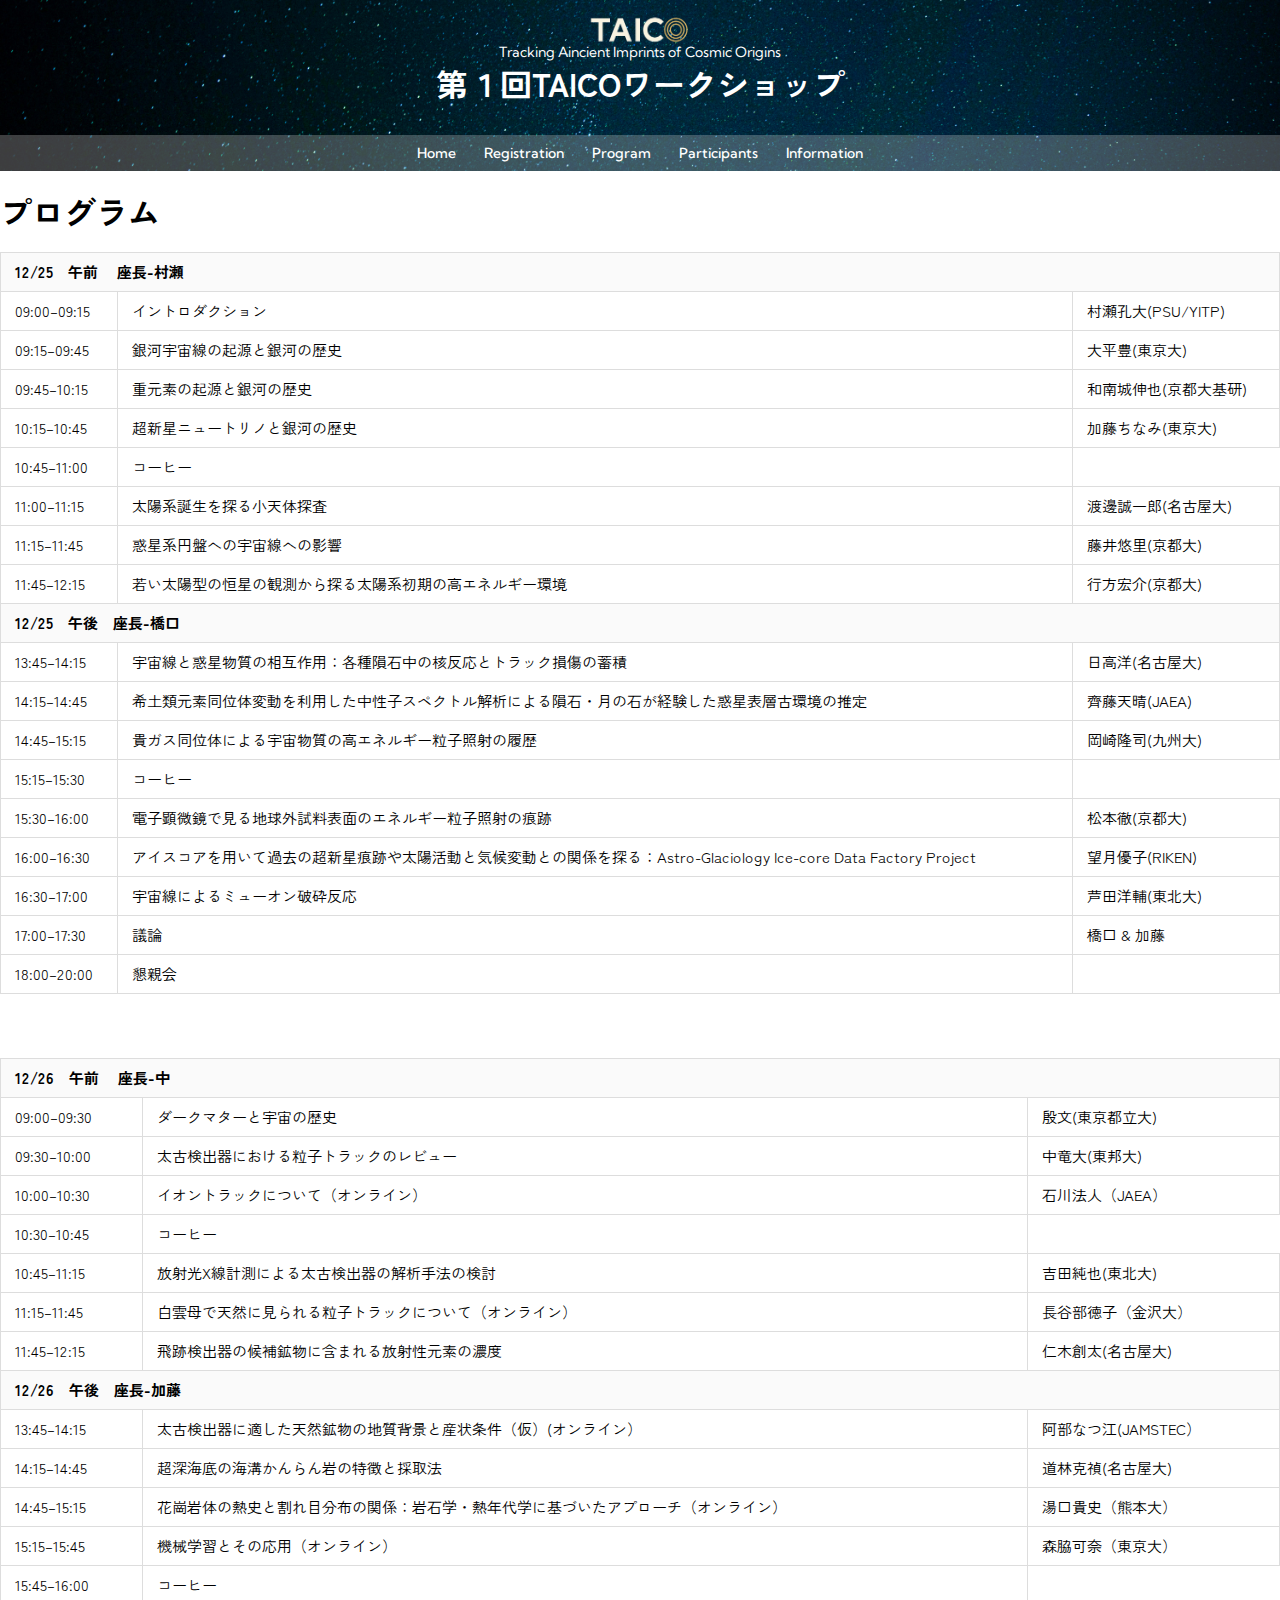
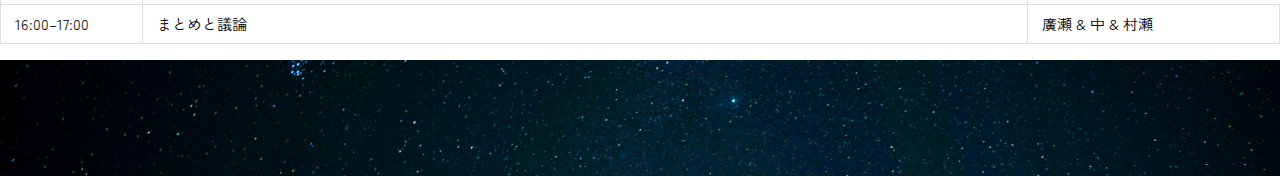
<file: program.html>
<!doctype html>
<html
  lang="en"
  data-ws-project="1c802562-8e37-4376-ac2b-1b8c95726836"
  data-ws-last-published="2025-12-01T05:45:28.763Z"
>
  <head>
    <link
      rel="stylesheet"
      type="text/css"
      href="/assets/static/app_generated_index-6937cd5a.Dr6q4RaU.css"
    />
    <meta charset="UTF-8" />
    <meta name="viewport" content="width=device-width,initial-scale=1" />
    <meta property="og:url" content="https://url/program" />
    <title>Untitled</title>
    <meta property="og:title" content="Untitled" />
    <meta property="og:type" content="website" />
    <meta property="og:site_name" content="taicocollaboration" />
    <meta name="robots" content="noindex, nofollow" />
    <meta property="twitter:card" content="summary_large_image" />
    <link rel="icon" href="/assets/image1_y7Y8Y5iQEgd-9Si08s7uZ.png" />
    <link
      rel="preload"
      href="/assets/ZenKakuGothicNew-Light_6e8A9E5YGQsyVVwNThwCe.ttf"
      as="font"
      crossorigin="anonymous"
    />
    <link
      rel="preload"
      href="/assets/ZenKakuGothicNew-Black_qy6AunPeKAlG88OwJRn9b.ttf"
      as="font"
      crossorigin="anonymous"
    />
    <link
      rel="preload"
      href="/assets/KumbhSans-VariableFont_YOPQ_wght_yVnpS2yF-XrAj9iEAURzD.ttf"
      as="font"
      crossorigin="anonymous"
    />
    <link
      rel="preload"
      href="/assets/ZenKakuGothicNew-Medium_c1jx8zN0SD3qqTcs2ca7b.ttf"
      as="font"
      crossorigin="anonymous"
    />
    <link
      rel="preload"
      href="/assets/ZenKakuGothicNew-Bold_GnGbIITN7bOHbJDn_EO79.ttf"
      as="font"
      crossorigin="anonymous"
    />
    <link
      rel="preload"
      href="/assets/ZenKakuGothicNew-Regular_m8gOZ5m158Kmlg-4ZLuCI.ttf"
      as="font"
      crossorigin="anonymous"
    />
    <link
      rel="preload"
      href="/assets/taicobanner_tkmmx7OY1QBrYTGCaTCVF.jpeg"
      as="image"
    />
    <script type="application/ld+json">
      {
        "@context": "https://schema.org",
        "@type": "WebSite",
        "name": "taicocollaboration",
        "url": "https://url"
      }
    </script>
  </head>
  <body class="w-element">
    <div class="w-element c1m0hj8x cj9pjua czti6bo cnr2a0m">
      <div style="display: contents">
        <div style="display: contents">
          <div
            class="w-element c5cic0a c168co9w ccvf28h csluvar cmodvuy c1gd8pjp c3n4l6m czer21n"
          >
            <img
              alt=""
              width="120"
              height="322"
              src="/assets/justtaico_P7rIgCjlhGh30wH9Fkckp.png"
              class="w-image c1yy71cz c3n4l6m crtqnol cnn03j5 c1lm6uqj c1bogr21 c1e3w95h"
              sizes="100vw"
              srcset="
                /assets/justtaico_P7rIgCjlhGh30wH9Fkckp.png  16w,
                /assets/justtaico_P7rIgCjlhGh30wH9Fkckp.png  32w,
                /assets/justtaico_P7rIgCjlhGh30wH9Fkckp.png  48w,
                /assets/justtaico_P7rIgCjlhGh30wH9Fkckp.png  64w,
                /assets/justtaico_P7rIgCjlhGh30wH9Fkckp.png  96w,
                /assets/justtaico_P7rIgCjlhGh30wH9Fkckp.png 128w,
                /assets/justtaico_P7rIgCjlhGh30wH9Fkckp.png 256w
              "
              decoding="async"
              loading="lazy"
            />
            <p class="w-element c3yfew2 c1rjzd65 c3n4l6m ctk8am2">
              Tracking Aincient Imprints of Cosmic Origins
            </p>
            <h1
              class="w-element c3yfew2 csz0rx4 c3n4l6m c1k45by1 c2v6zxd c1ad00ct"
            >
              第１回TAICOワークショップ
            </h1>
            <nav
              aria-label="Main"
              data-orientation="horizontal"
              dir="ltr"
              class="w-navigation-menu cc524ox crw6394 c3yfew2 c8xivqd c1oz29ph ccvf28h csluvar czvqdnq c1gd8pjp c11n1060 c7asojn c1ivrync cjnzvd0"
            >
              <div style="position: relative">
                <ul
                  data-orientation="horizontal"
                  class="w-menu-list ctxnml c10p7a2c c1wbq9ys cxw5dtq cplpwym c1mpx3ta c19nybdz c1e292zd cyugzxw c3yfew2 c28vjdq cpxk0cr c1ivrync cjnzvd0 cuhlv3 c4vby65 c3n5m5x"
                  dir="ltr"
                >
                  <li data-ws-index="0" class="w-menu-item">
                    <a
                      href="/"
                      class="w-link c1er32pt c1mpx3ta c19nybdz c41qek1 ci32gnp c6vwt7v c1pzsfjl c1277m01 c1pf2qzj c19juk8b c623wjz c1894r19 ctk8am2 c1yd6k3e c1raman9 c13uynxa c10jimfk clprrcx c11zg9tr ca0o4lw ce90ew9 c1ckm4nz c1ka6ndf c15qz4op chrbgp4 c1ghelss cofc9a8 c1ofb0pf c1ypgk86 cfu09eh c1du6td4 c1mfxfe cg8tsxv c1a0wloe"
                      data-radix-collection-item=""
                      >Home</a
                    >
                  </li>
                  <li data-ws-index="1" class="w-menu-item">
                    <a
                      href="/registration"
                      class="w-link c1er32pt c1mpx3ta c19nybdz c41qek1 ci32gnp c6vwt7v c1pzsfjl c1277m01 c1pf2qzj c19juk8b c623wjz c1894r19 ctk8am2 c1yd6k3e c1raman9 c13uynxa c10jimfk clprrcx c11zg9tr ca0o4lw ce90ew9 c1ckm4nz c1ka6ndf c15qz4op chrbgp4 c1ghelss cofc9a8 c1ofb0pf c1ypgk86 cfu09eh c1du6td4 c1mfxfe cg8tsxv c1a0wloe"
                      data-radix-collection-item=""
                      >Registration</a
                    >
                  </li>
                  <li data-ws-index="2" class="w-menu-item">
                    <a
                      href="/program"
                      class="w-link c1er32pt c1mpx3ta c19nybdz c41qek1 ci32gnp c6vwt7v c1pzsfjl c1277m01 c1pf2qzj c19juk8b c623wjz c1894r19 ctk8am2 c1yd6k3e c1raman9 c13uynxa c10jimfk clprrcx c11zg9tr ca0o4lw ce90ew9 c1ckm4nz c1ka6ndf c15qz4op chrbgp4 c1ghelss cofc9a8 c1ofb0pf c1ypgk86 cfu09eh c1du6td4 c1mfxfe cg8tsxv c1a0wloe"
                      data-radix-collection-item=""
                      >Program</a
                    >
                  </li>
                  <li data-ws-index="3" class="w-menu-item">
                    <a
                      href="/participants"
                      class="w-link c1er32pt c1mpx3ta c19nybdz c41qek1 ci32gnp c6vwt7v c1pzsfjl c1277m01 c1pf2qzj c19juk8b c623wjz c1894r19 ctk8am2 c1yd6k3e c1raman9 c13uynxa c10jimfk clprrcx c11zg9tr ca0o4lw ce90ew9 c1ckm4nz c1ka6ndf c15qz4op chrbgp4 c1ghelss cofc9a8 c1ofb0pf c1ypgk86 cfu09eh c1du6td4 c1mfxfe cg8tsxv c1a0wloe"
                      data-radix-collection-item=""
                      >Participants</a
                    >
                  </li>
                  <li data-ws-index="4" class="w-menu-item">
                    <a
                      href="/information"
                      class="w-link c1er32pt c1mpx3ta c19nybdz c41qek1 ci32gnp c6vwt7v c1pzsfjl c1277m01 c1pf2qzj c19juk8b c623wjz c1894r19 ctk8am2 c1yd6k3e c1raman9 c13uynxa c10jimfk clprrcx c11zg9tr ca0o4lw ce90ew9 c1ckm4nz c1ka6ndf c15qz4op chrbgp4 c1ghelss cofc9a8 c1ofb0pf c1ypgk86 cfu09eh c1du6td4 c1mfxfe cg8tsxv c1a0wloe"
                      data-radix-collection-item=""
                      >Information</a
                    >
                  </li>
                </ul>
              </div>
            </nav>
          </div>
        </div>
      </div>
      <div class="w-element cj9pjua c1yy71cz cwx26b3 c3n5e8s">
        <h1 class="w-element csz0rx4">プログラム<br /></h1>
        <div class="w-html-embed csz0rx4">
          <style>
            .conf-table {
              width: 100%;
              border-collapse: collapse;
              font-family: Zen Kaku Gothic New;
              font-size: 15px;
            }

            .conf-table th,
            .conf-table td {
              padding: 10px 14px;
              border: 1px solid #ddd;
              text-align: left;
            }

            .conf-table th {
              background-color: #f1f1f1;
            }

            .conf-session {
              font-weight: bold;
              background-color: #fafafa;
            }

            /* Mobile responsive */
            @media screen and (max-width: 600px) {
              .conf-table thead {
                display: none;
              }
              .conf-table tr {
                display: block;
                margin-bottom: 12px;
                border: 1px solid #ccc;
                padding: 10px;
                border-radius: 6px;
              }
              .conf-table td {
                display: flex;
                justify-content: space-between;
                padding: 8px 6px;
                border: none;
                border-bottom: 1px solid #eee;
              }
              .conf-table td:last-child {
                border-bottom: none;
              }
              .conf-table td::before {
                content: attr(data-label);
                font-weight: bold;
                color: #333;
                margin-right: 8px;
              }
            }
          </style>

          <table class="conf-table">
            <thead>
              <tr></tr>
            </thead>
            <tbody>
              <tr class="conf-session">
                <td colspan="4">12/25　午前 　座長-村瀬</td>
              </tr>

              <tr>
                <td data-label="Time">09:00–09:15</td>
                <td data-label="Session">イントロダクション</td>
                <td data-label="Speaker">村瀬孔大(PSU/YITP)</td>
              </tr>

              <tr>
                <td data-label="Time">09:15–09:45</td>
                <td data-label="Session">銀河宇宙線の起源と銀河の歴史</td>

                <td data-label="Speaker">大平豊(東京大)</td>
              </tr>

              <tr>
                <td data-label="Time">09:45–10:15</td>
                <td data-label="Session">重元素の起源と銀河の歴史</td>
                <td data-label="Speaker">和南城伸也(京都大基研)</td>
              </tr>

              <tr>
                <td data-label="Time">10:15–10:45</td>
                <td data-label="Session">超新星ニュートリノと銀河の歴史</td>
                <td data-label="Speaker">加藤ちなみ(東京大)</td>
              </tr>

              <tr>
                <td data-label="Time">10:45–11:00</td>
                <td data-label="Session">コーヒー</td>
              </tr>

              <tr>
                <td data-label="Time">11:00–11:15</td>
                <td data-label="Session">太陽系誕生を探る小天体探査</td>
                <td data-label="Speaker">渡邊誠一郎(名古屋大)</td>
              </tr>

              <tr>
                <td data-label="Time">11:15–11:45</td>
                <td data-label="Session">惑星系円盤への宇宙線への影響</td>
                <td data-label="Speaker">藤井悠里(京都大)</td>
              </tr>

              <tr>
                <td data-label="Time">11:45–12:15</td>
                <td data-label="Session">
                  若い太陽型の恒星の観測から探る太陽系初期の高エネルギー環境
                </td>
                <td data-label="Speaker">行方宏介(京都大)</td>
              </tr>

              <tr class="conf-session">
                <td colspan="4">12/25　午後　座長-橋口</td>
              </tr>

              <tr>
                <td data-label="Time">13:45–14:15</td>
                <td data-label="Session">
                  宇宙線と惑星物質の相互作用：各種隕石中の核反応とトラック損傷の蓄積
                </td>
                <td data-label="Speaker">日高洋(名古屋大)</td>
              </tr>

              <tr>
                <td data-label="Time">14:15–14:45</td>
                <td data-label="Session">
                  希土類元素同位体変動を利用した中性子スペクトル解析による隕石・月の石が経験した惑星表層古環境の推定
                </td>
                <td data-label="Speaker">齊藤天晴(JAEA)</td>
              </tr>

              <tr>
                <td data-label="Time">14:45–15:15</td>
                <td data-label="Session">
                  貴ガス同位体による宇宙物質の高エネルギー粒子照射の履歴
                </td>
                <td data-label="Speaker">岡崎隆司(九州大)</td>
              </tr>

              <tr>
                <td data-label="Time">15:15–15:30</td>
                <td data-label="Session">コーヒー</td>
              </tr>

              <tr>
                <td data-label="Time">15:30–16:00</td>
                <td data-label="Session">
                  電子顕微鏡で見る地球外試料表面のエネルギー粒子照射の痕跡
                </td>
                <td data-label="Speaker">松本徹(京都大)</td>
              </tr>

              <tr>
                <td data-label="Time">16:00–16:30</td>
                <td data-label="Session">
                  アイスコアを用いて過去の超新星痕跡や太陽活動と気候変動との関係を探る：Astro-Glaciology
                  Ice-core Data Factory Project
                </td>
                <td data-label="Speaker">望月優子(RIKEN)</td>
              </tr>

              <tr>
                <td data-label="Time">16:30–17:00</td>
                <td data-label="Session">宇宙線によるミューオン破砕反応</td>
                <td data-label="Speaker">芦田洋輔(東北大)</td>
              </tr>

              <tr>
                <td data-label="Time">17:00–17:30</td>
                <td data-label="Session">議論</td>
                <td data-label="Speaker">橋口 &amp; 加藤</td>
              </tr>

              <tr>
                <td data-label="Time">18:00–20:00</td>
                <td data-label="Session">懇親会</td>
                <td data-label="Speaker"></td>
              </tr>
            </tbody>
          </table>
        </div>
        <hr
          class="w-element c3yfew2 c9f1l1m c1phncp7 c1welyf6 c1lniwab chbb0lk cl97uf"
        />
        <div class="w-html-embed">
          <style>
            .conf-table {
              width: 100%;
              border-collapse: collapse;
              font-family: Zen Kaku Gothic New;
              font-size: 15px;
            }

            .conf-table th,
            .conf-table td {
              padding: 10px 14px;
              border: 1px solid #ddd;
              text-align: left;
            }

            .conf-table th {
              background-color: #f1f1f1;
            }

            .conf-session {
              font-weight: bold;
              background-color: #fafafa;
            }

            /* Mobile responsive */
            @media screen and (max-width: 600px) {
              .conf-table thead {
                display: none;
              }
              .conf-table tr {
                display: block;
                margin-bottom: 12px;
                border: 1px solid #ccc;
                padding: 10px;
                border-radius: 6px;
              }
              .conf-table td {
                display: flex;
                justify-content: space-between;
                padding: 8px 6px;
                border: none;
                border-bottom: 1px solid #eee;
              }
              .conf-table td:last-child {
                border-bottom: none;
              }
              .conf-table td::before {
                content: attr(data-label);
                font-weight: bold;
                color: #333;
                margin-right: 8px;
              }
            }
          </style>

          <table class="conf-table">
            <thead>
              <tr></tr>
            </thead>
            <tbody>
              <tr class="conf-session">
                <td colspan="4">12/26　午前 　座長-中</td>
              </tr>

              <tr>
                <td data-label="Time">09:00–09:30</td>
                <td data-label="Session">ダークマターと宇宙の歴史</td>
                <td data-label="Speaker">殷文(東京都立大)</td>
              </tr>

              <tr>
                <td data-label="Time">09:30–10:00</td>
                <td data-label="Session">
                  太古検出器における粒子トラックのレビュー
                </td>

                <td data-label="Speaker">中竜大(東邦大)</td>
              </tr>

              <tr>
                <td data-label="Time">10:00–10:30</td>
                <td data-label="Session">
                  イオントラックについて（オンライン）
                </td>
                <td data-label="Speaker">石川法人（JAEA）</td>
              </tr>

              <tr>
                <td data-label="Time">10:30–10:45</td>
                <td data-label="Session">コーヒー</td>
              </tr>

              <tr>
                <td data-label="Time">10:45–11:15</td>
                <td data-label="Session">
                  放射光X線計測による太古検出器の解析手法の検討
                </td>
                <td data-label="Speaker">吉田純也(東北大)</td>
              </tr>

              <tr>
                <td data-label="Time">11:15–11:45</td>
                <td data-label="Session">
                  白雲母で天然に見られる粒子トラックについて（オンライン）
                </td>
                <td data-label="Speaker">長谷部徳子（金沢大）</td>
              </tr>

              <tr>
                <td data-label="Time">11:45–12:15</td>
                <td data-label="Session">
                  飛跡検出器の候補鉱物に含まれる放射性元素の濃度
                </td>
                <td data-label="Speaker">仁木創太(名古屋大)</td>
              </tr>

              <tr class="conf-session">
                <td colspan="4">12/26　午後　座長-加藤</td>
              </tr>

              <tr>
                <td data-label="Time">13:45–14:15</td>
                <td data-label="Session">
                  太古検出器に適した天然鉱物の地質背景と産状条件（仮）(オンライン）
                </td>
                <td data-label="Speaker">阿部なつ江(JAMSTEC）</td>
              </tr>

              <tr>
                <td data-label="Time">14:15–14:45</td>
                <td data-label="Session">
                  超深海底の海溝かんらん岩の特徴と採取法
                </td>
                <td data-label="Speaker">道林克禎(名古屋大)</td>
              </tr>

              <tr>
                <td data-label="Time">14:45–15:15</td>
                <td data-label="Session">
                  花崗岩体の熱史と割れ目分布の関係：岩石学・熱年代学に基づいたアプローチ（オンライン）
                </td>
                <td data-label="Speaker">湯口貴史（熊本大）</td>
              </tr>

              <tr>
                <td data-label="Time">15:15–15:45</td>
                <td data-label="Session">機械学習とその応用（オンライン）</td>
                <td data-label="Speaker">森脇可奈（東京大）</td>
              </tr>

              <tr>
                <td data-label="Time">15:45–16:00</td>
                <td data-label="Session">コーヒー</td>
              </tr>

              <tr>
                <td data-label="Time">16:00–17:00</td>
                <td data-label="Session">まとめと議論</td>
                <td data-label="Speaker">廣瀬 &amp; 中 &amp; 村瀬</td>
              </tr>
            </tbody>
          </table>
        </div>
      </div>
      <p class="w-element"></p>
      <div style="display: contents">
        <div style="display: contents">
          <footer
            class="w-element cvap6db c5cic0a c168co9w c1df4140 csluvar czvqdnq c1v736zy clz7zg9 c13lh67r cj9pjua c1xtr0q c1m0hj8x cpnjnz3 ctxnml c1s88ok0 c1mpx3ta c19nybdz c1nwaejy c1yy71cz clouc1b c13eprvs co6u0op c1k6nk8b c1614ayy c1kgcc8m c15nbcuf c1ko7c42 c1u5rs2g c12hoc41 c7asojn c1qapcvi"
          >
            <img
              alt=""
              width="80"
              height="80"
              src="/assets/image1_y7Y8Y5iQEgd-9Si08s7uZ.png"
              class="w-image crw6394 crtqnol c1m2e552 carbcwc c12jp8jn"
              sizes="100vw"
              srcset="
                /assets/image1_y7Y8Y5iQEgd-9Si08s7uZ.png  16w,
                /assets/image1_y7Y8Y5iQEgd-9Si08s7uZ.png  32w,
                /assets/image1_y7Y8Y5iQEgd-9Si08s7uZ.png  48w,
                /assets/image1_y7Y8Y5iQEgd-9Si08s7uZ.png  64w,
                /assets/image1_y7Y8Y5iQEgd-9Si08s7uZ.png  96w,
                /assets/image1_y7Y8Y5iQEgd-9Si08s7uZ.png 128w,
                /assets/image1_y7Y8Y5iQEgd-9Si08s7uZ.png 256w
              "
              decoding="async"
              loading="lazy"
            />
          </footer>
        </div>
      </div>
    </div>
    <script id="vike_pageContext" type="application/json">
      {
        "_urlRewrite": null,
        "pageId": "/pages/program",
        "routeParams": {},
        "data": {
          "url": "https://url/program",
          "system": {
            "params": {},
            "search": {},
            "origin": "https://url",
            "pathname": "/program"
          },
          "resources": {},
          "pageMeta": {
            "title": "Untitled",
            "description": "",
            "excludePageFromSearch": true,
            "language": "",
            "socialImageAssetName": "!undefined",
            "socialImageUrl": "",
            "status": "!undefined",
            "redirect": "",
            "custom": []
          }
        }
      }
    </script>
    <script id="vike_globalContext" type="application/json">
      {}
    </script>
    <script
      src="/assets/entries/entry-server-routing.GKuB9Bs-.js"
      type="module"
      async
    ></script>
    <link
      rel="modulepreload"
      href="/assets/entries/pages_program.CFVK2DDk.js"
      as="script"
      type="text/javascript"
    /><link
      rel="modulepreload"
      href="/assets/chunks/chunk-D5Fhv-xz.js"
      as="script"
      type="text/javascript"
    /><link
      rel="modulepreload"
      href="/assets/chunks/chunk-DGFMXN4i.js"
      as="script"
      type="text/javascript"
    />
  </body>
</html>
</file>
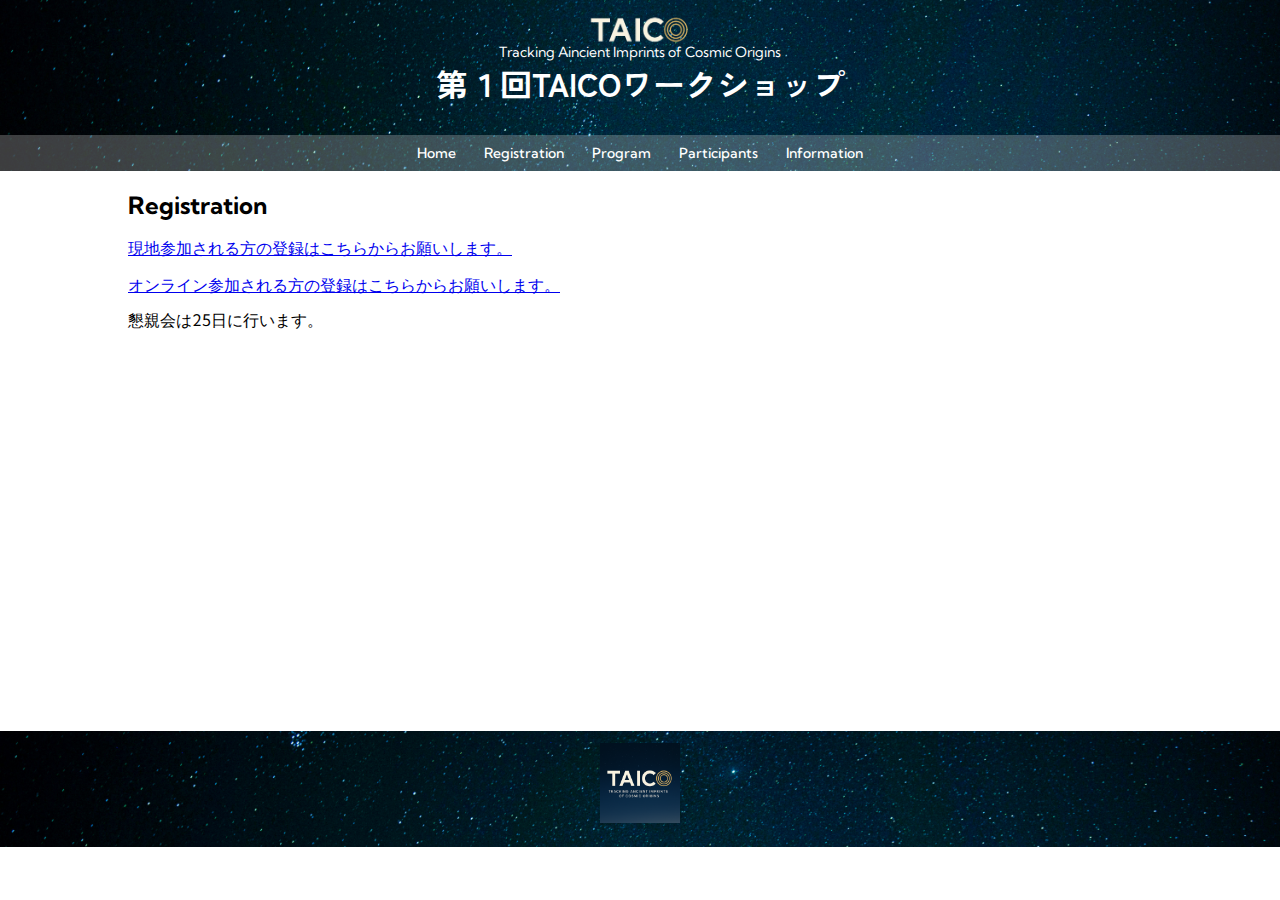
<file: registration.html>
<!doctype html>
<html
  lang="en"
  data-ws-project="1c802562-8e37-4376-ac2b-1b8c95726836"
  data-ws-last-published="2025-12-01T05:45:28.763Z"
>
  <head>
    <link
      rel="stylesheet"
      type="text/css"
      href="/assets/static/app_generated_index-6937cd5a.Dr6q4RaU.css"
    />
    <meta charset="UTF-8" />
    <meta name="viewport" content="width=device-width,initial-scale=1" />
    <meta property="og:url" content="https://url/registration" />
    <title>Untitled</title>
    <meta property="og:title" content="Untitled" />
    <meta property="og:type" content="website" />
    <meta property="og:site_name" content="taicocollaboration" />
    <meta name="robots" content="noindex, nofollow" />
    <meta property="twitter:card" content="summary_large_image" />
    <link rel="icon" href="/assets/image1_y7Y8Y5iQEgd-9Si08s7uZ.png" />
    <link
      rel="preload"
      href="/assets/ZenKakuGothicNew-Light_6e8A9E5YGQsyVVwNThwCe.ttf"
      as="font"
      crossorigin="anonymous"
    />
    <link
      rel="preload"
      href="/assets/ZenKakuGothicNew-Black_qy6AunPeKAlG88OwJRn9b.ttf"
      as="font"
      crossorigin="anonymous"
    />
    <link
      rel="preload"
      href="/assets/KumbhSans-VariableFont_YOPQ_wght_yVnpS2yF-XrAj9iEAURzD.ttf"
      as="font"
      crossorigin="anonymous"
    />
    <link
      rel="preload"
      href="/assets/ZenKakuGothicNew-Medium_c1jx8zN0SD3qqTcs2ca7b.ttf"
      as="font"
      crossorigin="anonymous"
    />
    <link
      rel="preload"
      href="/assets/ZenKakuGothicNew-Bold_GnGbIITN7bOHbJDn_EO79.ttf"
      as="font"
      crossorigin="anonymous"
    />
    <link
      rel="preload"
      href="/assets/ZenKakuGothicNew-Regular_m8gOZ5m158Kmlg-4ZLuCI.ttf"
      as="font"
      crossorigin="anonymous"
    />
    <link
      rel="preload"
      href="/assets/taicobanner_tkmmx7OY1QBrYTGCaTCVF.jpeg"
      as="image"
    />
    <script type="application/ld+json">
      {
        "@context": "https://schema.org",
        "@type": "WebSite",
        "name": "taicocollaboration",
        "url": "https://url"
      }
    </script>
  </head>
  <body class="w-element">
    <div class="w-element c1m0hj8x cj9pjua czti6bo cnr2a0m">
      <div style="display: contents">
        <div style="display: contents">
          <div
            class="w-element c5cic0a c168co9w ccvf28h csluvar cmodvuy c1gd8pjp c3n4l6m czer21n"
          >
            <img
              alt=""
              width="120"
              height="322"
              src="/assets/justtaico_P7rIgCjlhGh30wH9Fkckp.png"
              class="w-image c1yy71cz c3n4l6m crtqnol cnn03j5 c1lm6uqj c1bogr21 c1e3w95h"
              sizes="100vw"
              srcset="
                /assets/justtaico_P7rIgCjlhGh30wH9Fkckp.png  16w,
                /assets/justtaico_P7rIgCjlhGh30wH9Fkckp.png  32w,
                /assets/justtaico_P7rIgCjlhGh30wH9Fkckp.png  48w,
                /assets/justtaico_P7rIgCjlhGh30wH9Fkckp.png  64w,
                /assets/justtaico_P7rIgCjlhGh30wH9Fkckp.png  96w,
                /assets/justtaico_P7rIgCjlhGh30wH9Fkckp.png 128w,
                /assets/justtaico_P7rIgCjlhGh30wH9Fkckp.png 256w
              "
              decoding="async"
              loading="lazy"
            />
            <p class="w-element c3yfew2 c1rjzd65 c3n4l6m ctk8am2">
              Tracking Aincient Imprints of Cosmic Origins
            </p>
            <h1
              class="w-element c3yfew2 csz0rx4 c3n4l6m c1k45by1 c2v6zxd c1ad00ct"
            >
              第１回TAICOワークショップ
            </h1>
            <nav
              aria-label="Main"
              data-orientation="horizontal"
              dir="ltr"
              class="w-navigation-menu cc524ox crw6394 c3yfew2 c8xivqd c1oz29ph ccvf28h csluvar czvqdnq c1gd8pjp c11n1060 c7asojn c1ivrync cjnzvd0"
            >
              <div style="position: relative">
                <ul
                  data-orientation="horizontal"
                  class="w-menu-list ctxnml c10p7a2c c1wbq9ys cxw5dtq cplpwym c1mpx3ta c19nybdz c1e292zd cyugzxw c3yfew2 c28vjdq cpxk0cr c1ivrync cjnzvd0 cuhlv3 c4vby65 c3n5m5x"
                  dir="ltr"
                >
                  <li data-ws-index="0" class="w-menu-item">
                    <a
                      href="/"
                      class="w-link c1er32pt c1mpx3ta c19nybdz c41qek1 ci32gnp c6vwt7v c1pzsfjl c1277m01 c1pf2qzj c19juk8b c623wjz c1894r19 ctk8am2 c1yd6k3e c1raman9 c13uynxa c10jimfk clprrcx c11zg9tr ca0o4lw ce90ew9 c1ckm4nz c1ka6ndf c15qz4op chrbgp4 c1ghelss cofc9a8 c1ofb0pf c1ypgk86 cfu09eh c1du6td4 c1mfxfe cg8tsxv c1a0wloe"
                      data-radix-collection-item=""
                      >Home</a
                    >
                  </li>
                  <li data-ws-index="1" class="w-menu-item">
                    <a
                      href="/registration"
                      class="w-link c1er32pt c1mpx3ta c19nybdz c41qek1 ci32gnp c6vwt7v c1pzsfjl c1277m01 c1pf2qzj c19juk8b c623wjz c1894r19 ctk8am2 c1yd6k3e c1raman9 c13uynxa c10jimfk clprrcx c11zg9tr ca0o4lw ce90ew9 c1ckm4nz c1ka6ndf c15qz4op chrbgp4 c1ghelss cofc9a8 c1ofb0pf c1ypgk86 cfu09eh c1du6td4 c1mfxfe cg8tsxv c1a0wloe"
                      data-radix-collection-item=""
                      >Registration</a
                    >
                  </li>
                  <li data-ws-index="2" class="w-menu-item">
                    <a
                      href="/program"
                      class="w-link c1er32pt c1mpx3ta c19nybdz c41qek1 ci32gnp c6vwt7v c1pzsfjl c1277m01 c1pf2qzj c19juk8b c623wjz c1894r19 ctk8am2 c1yd6k3e c1raman9 c13uynxa c10jimfk clprrcx c11zg9tr ca0o4lw ce90ew9 c1ckm4nz c1ka6ndf c15qz4op chrbgp4 c1ghelss cofc9a8 c1ofb0pf c1ypgk86 cfu09eh c1du6td4 c1mfxfe cg8tsxv c1a0wloe"
                      data-radix-collection-item=""
                      >Program</a
                    >
                  </li>
                  <li data-ws-index="3" class="w-menu-item">
                    <a
                      href="/participants"
                      class="w-link c1er32pt c1mpx3ta c19nybdz c41qek1 ci32gnp c6vwt7v c1pzsfjl c1277m01 c1pf2qzj c19juk8b c623wjz c1894r19 ctk8am2 c1yd6k3e c1raman9 c13uynxa c10jimfk clprrcx c11zg9tr ca0o4lw ce90ew9 c1ckm4nz c1ka6ndf c15qz4op chrbgp4 c1ghelss cofc9a8 c1ofb0pf c1ypgk86 cfu09eh c1du6td4 c1mfxfe cg8tsxv c1a0wloe"
                      data-radix-collection-item=""
                      >Participants</a
                    >
                  </li>
                  <li data-ws-index="4" class="w-menu-item">
                    <a
                      href="/information"
                      class="w-link c1er32pt c1mpx3ta c19nybdz c41qek1 ci32gnp c6vwt7v c1pzsfjl c1277m01 c1pf2qzj c19juk8b c623wjz c1894r19 ctk8am2 c1yd6k3e c1raman9 c13uynxa c10jimfk clprrcx c11zg9tr ca0o4lw ce90ew9 c1ckm4nz c1ka6ndf c15qz4op chrbgp4 c1ghelss cofc9a8 c1ofb0pf c1ypgk86 cfu09eh c1du6td4 c1mfxfe cg8tsxv c1a0wloe"
                      data-radix-collection-item=""
                      >Information</a
                    >
                  </li>
                </ul>
              </div>
            </nav>
          </div>
        </div>
      </div>
      <div class="w-element cj9pjua c1yy71cz cwx26b3 c3n5e8s c19lw610">
        <div class="w-element ckf3fq9 cr4qgay">
          <h2 class="w-element">Registration</h2>
          <a
            href="https://docs.google.com/forms/d/1QYQBwyTgLXICVjbPlBtLo9nk3Yv0mPQc_h1deLEvifs/viewform?pli=1&amp;pli=1&amp;edit_requested=true"
            class="w-element c11t902g c1bhzsyp"
            >現地参加される方の登録はこちらからお願いします。</a
          >
          <hr class="w-element c3yfew2 c9f1l1m c1phncp7 c1welyf6 c1lniwab" />
          <a
            href="https://docs.google.com/forms/d/1-u4Jm-ziiOxxHhZpx5wFhSuSu60JK_T5m2v_mlQdohU"
            class="w-element c11t902g"
            >オンライン参加される方の登録はこちらからお願いします。<br
          /></a>
          <p class="w-element">懇親会は25日に行います。</p>
        </div>
      </div>
      <div style="display: contents">
        <div style="display: contents">
          <footer
            class="w-element cvap6db c5cic0a c168co9w c1df4140 csluvar czvqdnq c1v736zy clz7zg9 c13lh67r cj9pjua c1xtr0q c1m0hj8x cpnjnz3 ctxnml c1s88ok0 c1mpx3ta c19nybdz c1nwaejy c1yy71cz clouc1b c13eprvs co6u0op c1k6nk8b c1614ayy c1kgcc8m c15nbcuf c1ko7c42 c1u5rs2g c12hoc41 c7asojn c1qapcvi"
          >
            <img
              alt=""
              width="80"
              height="80"
              src="/assets/image1_y7Y8Y5iQEgd-9Si08s7uZ.png"
              class="w-image crw6394 crtqnol c1m2e552 carbcwc c12jp8jn"
              sizes="100vw"
              srcset="
                /assets/image1_y7Y8Y5iQEgd-9Si08s7uZ.png  16w,
                /assets/image1_y7Y8Y5iQEgd-9Si08s7uZ.png  32w,
                /assets/image1_y7Y8Y5iQEgd-9Si08s7uZ.png  48w,
                /assets/image1_y7Y8Y5iQEgd-9Si08s7uZ.png  64w,
                /assets/image1_y7Y8Y5iQEgd-9Si08s7uZ.png  96w,
                /assets/image1_y7Y8Y5iQEgd-9Si08s7uZ.png 128w,
                /assets/image1_y7Y8Y5iQEgd-9Si08s7uZ.png 256w
              "
              decoding="async"
              loading="lazy"
            />
          </footer>
        </div>
      </div>
    </div>
    <script id="vike_pageContext" type="application/json">
      {
        "_urlRewrite": null,
        "pageId": "/pages/registration",
        "routeParams": {},
        "data": {
          "url": "https://url/registration",
          "system": {
            "params": {},
            "search": {},
            "origin": "https://url",
            "pathname": "/registration"
          },
          "resources": {},
          "pageMeta": {
            "title": "Untitled",
            "description": "",
            "excludePageFromSearch": true,
            "language": "",
            "socialImageAssetName": "!undefined",
            "socialImageUrl": "",
            "status": "!undefined",
            "redirect": "",
            "custom": []
          }
        }
      }
    </script>
    <script id="vike_globalContext" type="application/json">
      {}
    </script>
    <script
      src="/assets/entries/entry-server-routing.GKuB9Bs-.js"
      type="module"
      async
    ></script>
    <link
      rel="modulepreload"
      href="/assets/entries/pages_registration.Bbuz9BAl.js"
      as="script"
      type="text/javascript"
    /><link
      rel="modulepreload"
      href="/assets/chunks/chunk-D5Fhv-xz.js"
      as="script"
      type="text/javascript"
    />
  </body>
</html>
</file>
<file: assets/static/app_generated_index-6937cd5a.Dr6q4RaU.css>
@font-face{font-family:Zen Kaku Gothic New;font-style:normal;font-weight:300;font-display:swap;src:url(/assets/ZenKakuGothicNew-Light_6e8A9E5YGQsyVVwNThwCe.ttf) format("truetype")}@font-face{font-family:Zen Kaku Gothic New;font-style:normal;font-weight:900;font-display:swap;src:url(/assets/ZenKakuGothicNew-Black_qy6AunPeKAlG88OwJRn9b.ttf) format("truetype")}@font-face{font-family:Kumbh Sans;font-style:normal;font-weight:100 900;font-display:swap;src:url(/assets/KumbhSans-VariableFont_YOPQ_wght_yVnpS2yF-XrAj9iEAURzD.ttf) format("truetype")}@font-face{font-family:Zen Kaku Gothic New;font-style:normal;font-weight:500;font-display:swap;src:url(/assets/ZenKakuGothicNew-Medium_c1jx8zN0SD3qqTcs2ca7b.ttf) format("truetype")}@font-face{font-family:Zen Kaku Gothic New;font-style:normal;font-weight:700;font-display:swap;src:url(/assets/ZenKakuGothicNew-Bold_GnGbIITN7bOHbJDn_EO79.ttf) format("truetype")}@font-face{font-family:Zen Kaku Gothic New;font-style:normal;font-weight:400;font-display:swap;src:url(/assets/ZenKakuGothicNew-Regular_m8gOZ5m158Kmlg-4ZLuCI.ttf) format("truetype")}@layer presets{:root{display:grid;min-height:100%;font-family:Arial,Roboto,sans-serif;font-size:16px;line-height:1.2;white-space:pre-wrap;white-space-collapse:preserve}a.w-element{box-sizing:border-box}body.w-element{box-sizing:border-box;-webkit-font-smoothing:antialiased;-moz-osx-font-smoothing:grayscale;margin:0}div.w-element{box-sizing:border-box}footer.w-element{box-sizing:border-box}h1.w-element,h2.w-element,h3.w-element{box-sizing:border-box}hr.w-element{height:0;color:inherit;box-sizing:border-box}li.w-element,p.w-element,span.w-element,ul.w-element{box-sizing:border-box}div.w-html-embed{display:contents;white-space:normal;white-space-collapse:collapse}img.w-image{box-sizing:border-box;max-width:100%;display:block;height:auto}div.w-navigation-menu,div.w-menu-list,div.w-menu-item{box-sizing:border-box}a.w-link{box-sizing:border-box;display:inline-block}div.w-box,div.w-menu-viewport{box-sizing:border-box}}@media all{.ctxnml{display:flex}.c19nybdz{justify-content:center}.c1mpx3ta{align-items:center}.c1h3p3c3{background-color:#fff}.cc524ox{position:relative}.c3n4l6m{text-align:center}.c1q5hmm3{font-weight:900}.c1cvb6o9{font-size:8rem}.c1jer43{line-height:1}.c1g07qud{letter-spacing:-.05em}.cnvr82c{position:absolute}.c1hapnh7{top:0}.c12iylbr{right:-.125rem}.c17y4u8k{bottom:0}.c18dwlw9{left:.125rem}.c7mmi65{opacity:.3}.c1apsow1{right:.125rem}.cdq0ac1{left:-.125rem}.c1yktxt{top:50%}.ciomgt9{left:0}.c10d4lym{width:100%}.cuz1uw3{height:.375rem}.c19qvpny{margin-top:1.5rem}.c1780stw{font-weight:700}.c2v31ee{font-size:1.5rem}.c1uxh385{line-height:2rem}.cmicxdd{letter-spacing:.05em}.c1er32pt{display:inline-flex}.c1p8mjfp{row-gap:6px}.c1xlre83{column-gap:6px}.c5fj10d{position:fixed}.c1dps0hx{z-index:1000}.c17iw2ay{padding-top:6px}.cbqidzo{padding-right:10px}.c1xlv4x9{padding-bottom:6px}.c1e4j6ku{padding-left:10px}.c1269etb{right:16px}.ch1d7mf{bottom:16px}.c71nune{color:#fbfcfd}.c18rz4bf{font-family:system-ui,sans-serif}.c1kzy2i0{font-size:12px}.c623wjz{font-weight:500}.c17rwux{border-top-left-radius:9px}.c10vxd77{border-top-right-radius:9px}.ckiucpx{border-bottom-right-radius:9px}.ckgqi11{border-bottom-left-radius:9px}.c10jimfk{text-decoration-line:none}.cjl21vd{-webkit-background-clip:padding-box,border-box;background-clip:padding-box,border-box}.c1x10d3n{background-origin:padding-box,border-box}.chtn76u{background-image:linear-gradient(135deg,#4a4efa,#bd2fdb 66%,#ec59ce),linear-gradient(135deg,#92fddc,#7d7ffb 31.94%,#ed72fe 64.24%,#fdd791)}.c1n6yrpl{border:1px solid transparent}.c2bfct2{white-space:nowrap}.c1bogr21{display:block}.c1wzvbmy{width:16px}.c139rhfj{height:16px}.cgxfbn2{flex-shrink:0}.c1kethnk{padding-left:0}.ckf3fq9{margin-left:10%}.ct4vepo{margin-right:10%}.csz0rx4{font-family:Zen Kaku Gothic New,sans-serif}.c1lh94m3{font-family:Kumbh Sans,sans-serif}:root{margin-left:0%;margin-right:0%;max-width:none;font-family:Kumbh Sans,sans-serif}.ctbr1i5{font-size:16px}.c11hex08{pointer-events:auto}.c11t902g{display:inline-block}.c13az7x6{color:#081694}.c1bhzsyp{text-decoration-line:underline}.c1kgcc8m{z-index:auto}.c1m0hj8x{height:auto}.cj9pjua{aspect-ratio:auto}.czti6bo{margin-bottom:0}.cnr2a0m{min-height:100%}.c1yy71cz{object-position:50% 50%}.cwx26b3{min-height:60svh}.cvap6db{margin-left:0%}.c5cic0a{background-image:url(/assets/taicobanner_tkmmx7OY1QBrYTGCaTCVF.jpeg)}.c168co9w{background-size:cover}.c1df4140{background-repeat:no-repeat}.csluvar{background-attachment:scroll}.czvqdnq{background-origin:padding-box}.c1v736zy{-webkit-background-clip:content-box;background-clip:content-box}.clz7zg9{margin-bottom:1px}.c13lh67r{max-height:none}.c1xtr0q{box-sizing:border-box}.cpnjnz3{background-blend-mode:normal}.c1s88ok0{flex-direction:column}.c1nwaejy{flex-wrap:nowrap}.clouc1b{transform-origin:50% 50% 0px}.c13eprvs{perspective-origin:50% 50%}.co6u0op{position:sticky}.c1k6nk8b{bottom:auto}.c1614ayy{right:auto}.c15nbcuf{column-gap:100%}.c1ko7c42{row-gap:100%}.c1u5rs2g{min-width:100%}.c12hoc41{top:auto}.c7asojn{background-position:0% 0%}.crw6394{max-width:100%}.crtqnol{justify-self:center}.c1m2e552{padding-bottom:24px}.carbcwc{margin-top:12px}.c1tbsvft{min-height:57svh}.c3yfew2{color:#fff}.c1xpbqdf{font-weight:400}.ctk8am2{padding-top:0}.c1ox41db{letter-spacing:normal}.cvxzqjo{line-height:2.5}.c1raman9{padding-bottom:0}.c12zai0m{margin-top:-21px}.ccvf28h{background-repeat:repeat}.c1gd8pjp{-webkit-background-clip:border-box;background-clip:border-box}.czer21n{background-position:50% 50%}.coc4inl{padding-left:0}.cnn03j5{padding-top:10px}.c1lm6uqj{margin-bottom:-18px}.c1rjzd65{font-size:14px}.c1k45by1{padding-bottom:11px}.c2v6zxd{margin-top:-.33em}.c8xivqd{background-image:none}.c1oz29ph{background-size:auto auto}.c11n1060{background-color:#e0e0e045}.c10p7a2c{flex-grow:1}.c1wbq9ys{flex-shrink:1}.cxw5dtq{flex-basis:0}.cplpwym{list-style-type:none}.c1e292zd{row-gap:.25rem}.cyugzxw{column-gap:.25rem}.c28vjdq{margin:0}.cpxk0cr{padding:0}.c41qek1{background-color:transparent}.ci32gnp{border-top-left-radius:.375rem}.c6vwt7v{border-top-right-radius:.375rem}.c1pzsfjl{border-bottom-right-radius:.375rem}.c1277m01{border-bottom-left-radius:.375rem}.c1pf2qzj{font-size:.875rem}.c19juk8b{line-height:1.25rem}.c1894r19{height:2.25rem}.c1yd6k3e{padding-right:.75rem}.c13uynxa{padding-left:.75rem}.clprrcx{color:currentcolor}.c11zg9tr{border:0 solid rgb(226 232 240 / 1)}.ca0o4lw:focus-visible{outline-offset:2px}.ce90ew9:focus-visible{box-shadow:0 0 0 2px #fff,0 0 0 4px #94a3b8}.c1ckm4nz:focus-visible{outline:2px solid transparent}.c1ka6ndf:disabled{pointer-events:none}.c15qz4op:disabled{opacity:.5}.chrbgp4:hover{background-color:#c1dee0ab}.c1ghelss:hover{color:#0f172a}.cofc9a8:hover{border-top-style:solid}.c1ofb0pf:hover{border-right-style:solid}.c1ypgk86:hover{border-left-style:solid}.cfu09eh:hover{border-bottom-style:solid}.c1du6td4:hover{border-top-left-radius:0rem}.c1mfxfe:hover{border-top-right-radius:0rem}.cg8tsxv:hover{border-bottom-left-radius:0rem}.c1a0wloe:hover{border-bottom-right-radius:0rem}.c1762ahe{top:100%}.c11domxg{margin-top:.375rem}.c1axgkes{overflow-x:hidden}.c1x2xt36{overflow-y:hidden}.c185llh7{color:#020817}.cr7jvmm{box-shadow:0 10px 15px -3px #0000001a,0 4px 6px -4px #0000001a}.c17qb7mx{height:var(--radix-navigation-menu-viewport-height)}.c1c4ibk1{width:var(--radix-navigation-menu-viewport-width)}.c1cih211{border:1px solid rgb(226 232 240 / 1)}.cmodvuy{background-origin:content-box}.c1e3w95h{position:static}.c9f1l1m{border-top-style:none}.c1phncp7{border-right-style:none}.c1welyf6{border-bottom-style:solid}.c1lniwab{border-left-style:none}.chbb0lk{margin-top:2em}.cl97uf{margin-bottom:2em}}@media all and (max-width: 991px){.c19lw610{min-height:54svh}.c12jp8jn{padding-bottom:17px}}@media all and (max-width: 479px){:root{object-fit:fill;display:block;margin-left:0%;margin-right:0%}.c3n5e8s{min-height:35svh}.c1qapcvi{bottom:auto}.cr4qgay{display:inline}.c1ad00ct{font-size:1.5em}.c1ivrync{overflow-x:visible}.cjnzvd0{overflow-y:visible}.cuhlv3{object-fit:fill}.c4vby65{display:block}.c3n5m5x{text-align:center}}
</file>
